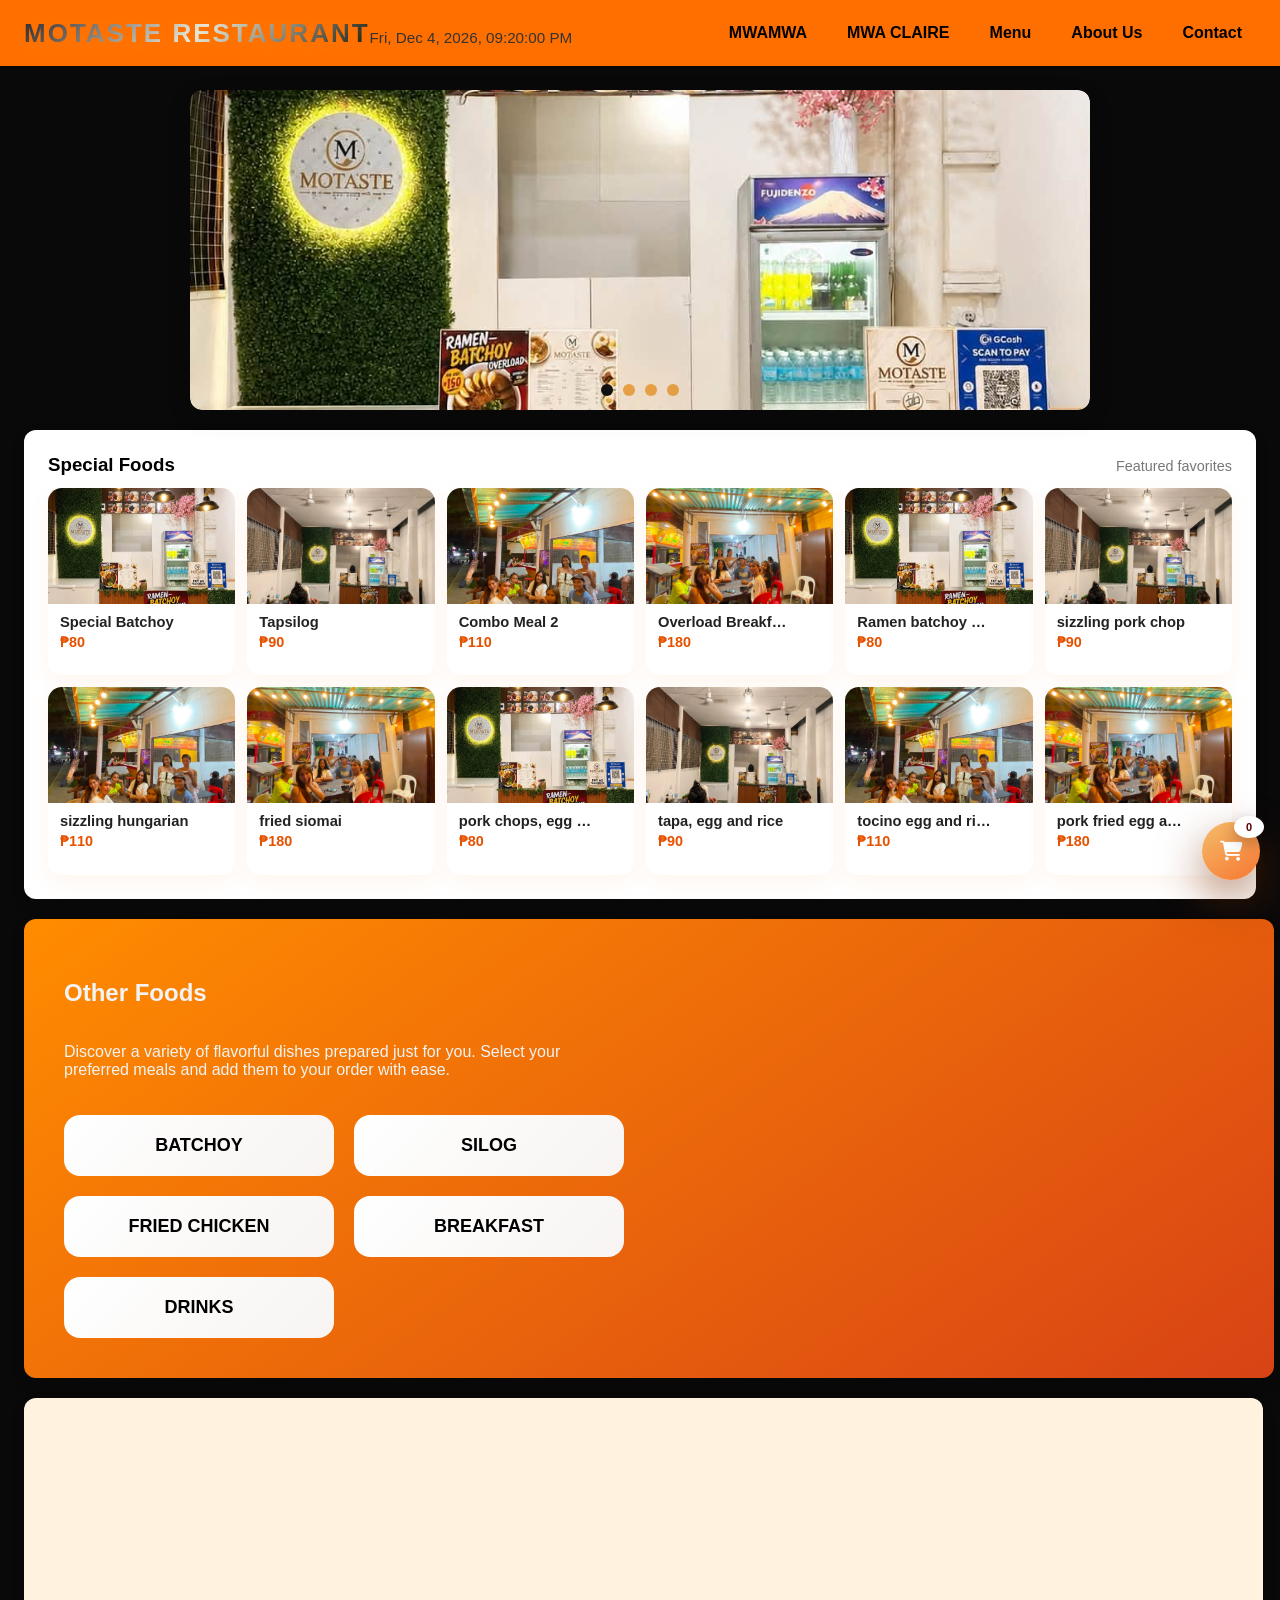
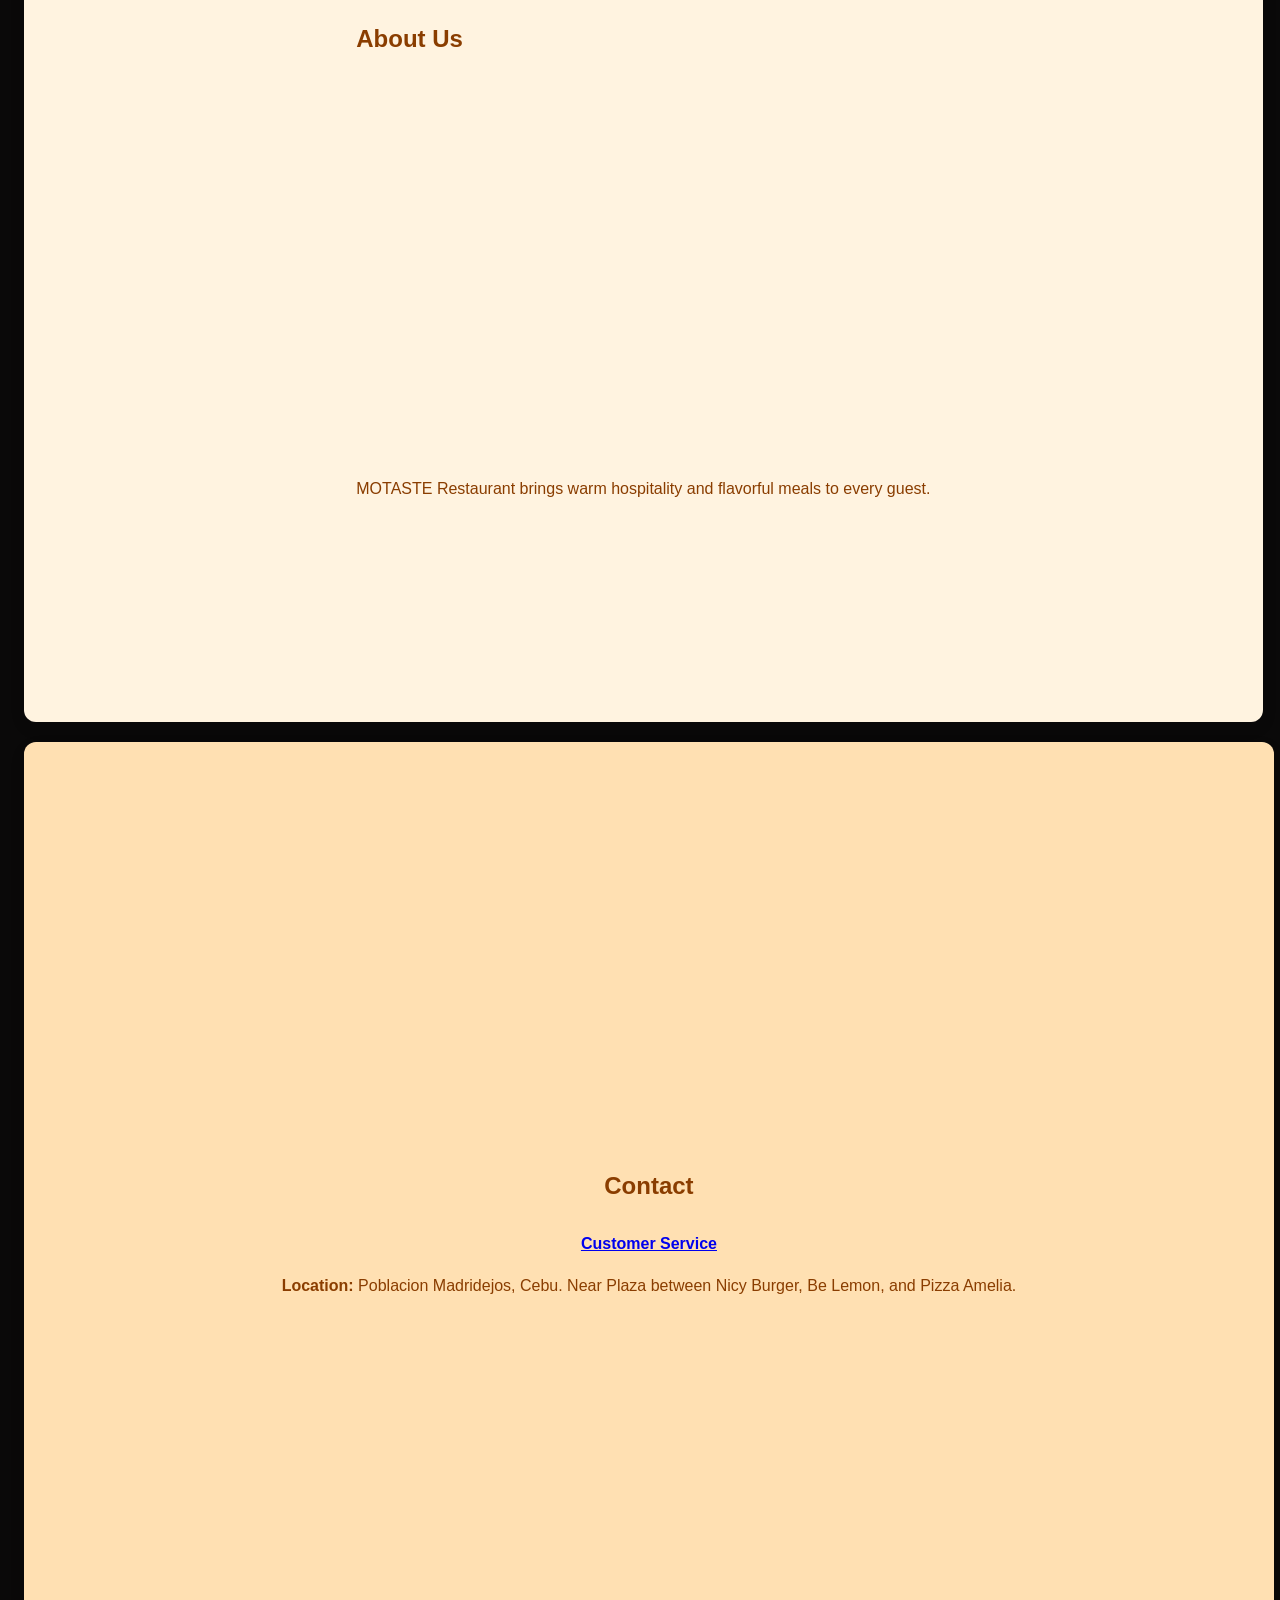
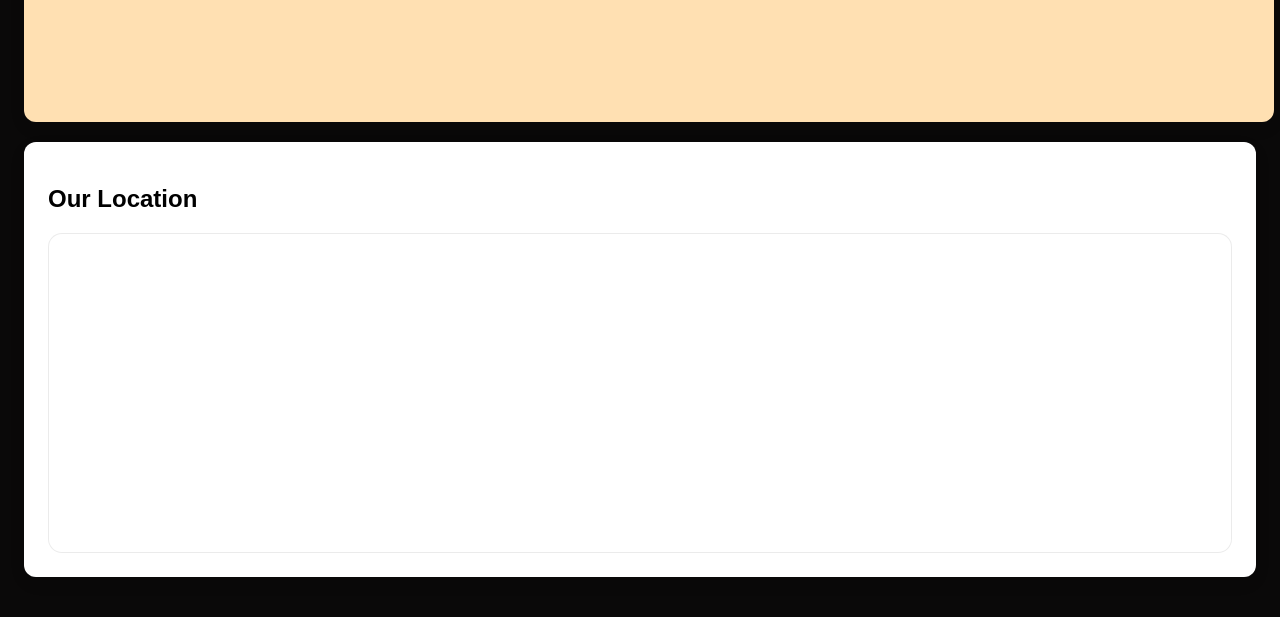
<file: index.html>
<!DOCTYPE html>
<html lang="en">
<head>
    <meta charset="UTF-8">
    <meta name="viewport" content="width=device-width, initial-scale=1.0">
    <link href="https://unpkg.com/boxicons@2.1.4/css/boxicons.min.css" rel="stylesheet">
    <link rel="stylesheet" href="https://cdnjs.cloudflare.com/ajax/libs/font-awesome/6.4.2/css/all.min.css">
    <link rel="stylesheet" href="style.css">
    <title>MOTASTE</title>
</head>
<body>
    <div class="top-bar">
        <h1>MOTASTE RESTAURANT</h1>
        <button type="button" class="mobile-menu-toggle" id="mobileMenuToggle" aria-label="Toggle navigation menu" aria-expanded="false">
            <span></span>
            <span></span>
            <span></span>
        </button>
        <div class="live-clock" id="liveClock" aria-live="polite"></div>
        <nav class="top-nav" id="topNav" aria-label="Primary">
            <a href="#home">MWAMWA</a>
            <a href="#home">MWA CLAIRE</a>
            <a href="#menu">Menu</a>
            <a href="#about">About Us</a>
            <a href="#contact">Contact</a>
        </nav>
    </div>

    <div class="slideshow" id="home">
        <div class="slides">
            <img src="img1.jpg" alt="Slide 1" class="active">
            <img src="img2.jpg" alt="Slide 2">
            <img src="img3.jpg" alt="Slide 3">
            <img src="img4.jpg" alt="Slide 4">
            
        </div>
        <div class="slide-dots" id="slideDots" aria-hidden="false"></div>
    </div>

    <section class="special-foods-section special-foods-visible" aria-labelledby="specialFoodsTitle">
        <div class="special-foods-heading">
            <h3 id="specialFoodsTitle">Special Foods</h3>
            <span>Featured favorites</span>
        </div>
        <div class="special-foods-list" id="specialFoodsList"></div>
    </section>

  <section class="info-section menu-section" id="menu">

    <div class="menu-container">

        <!-- LEFT: MENU CATEGORIES -->
        <div class="menu-left">

            <h2>Other Foods</h2>

            <p>Discover a variety of flavorful dishes prepared just for you. Select your preferred meals and add them to your order with ease.</p>

            <div class="menu-categories" id="menuCategories">
                <button class="menu-category-btn" data-category="batchoy">
                    BATCHOY
                </button>

                <button class="menu-category-btn" data-category="silog">
                    SILOG
                </button>

                <button class="menu-category-btn" data-category="friedChicken">
                    FRIED CHICKEN
                </button>

                <button class="menu-category-btn" data-category="breakfast">
                    BREAKFAST
                </button>

                <button class="menu-category-btn" data-category="drinks">
                    DRINKS
                </button>
            </div>

        </div>


        <!-- RIGHT: CART -->
        <div class="menu-right">

            <button 
                type="button" 
                id="menuCartButton" 
                class="menu-cart-button">

                <i class="fa-solid fa-cart-shopping"></i>
                <span id="menuTopCartCount">0</span>

            </button>   
        </div>

    </div>

</section>

    <section class="menu-cart-section cart-modal hidden" id="cart" aria-labelledby="cartTitle" aria-hidden="true">
        <div class="menu-cart-section-heading">
            <h2 id="cartTitle">Your Cart</h2>
            <button type="button" id="closeCartButton" class="cart-exit-button" aria-label="Close cart">Exit</button>
        </div>
        <aside class="menu-cart-panel" id="menuCartPanel">
            <div class="menu-cart-header">
                <div>
                    <h4>Order Summary</h4>
                    <p id="menuCartCount">0 items</p>
                </div>
            </div>
            <div class="menu-cart-items" id="menuCartList">
                <p class="menu-cart-empty">Your cart is empty.</p>
            </div>
            <div class="menu-cart-summary">
                <div>
                    <span>Total</span>
                    <strong id="menuCartTotal">₱0</strong>
                </div>
                <button type="button" id="menuPlaceOrderBtn" class="menu-place-order-btn" disabled>Proceed to Payment</button>
            </div>
            <p class="menu-order-message" id="menuOrderMessage"></p>
        </aside>
    </section>

    <div class="menu-overlay hidden" id="menuOverlay" aria-hidden="true">
        <div class="menu-overlay-panel">
            <div class="menu-overlay-header">
                <h2>Menu</h2>
                <div class="menu-overlay-actions">
                    <button type="button" id="closeMenuOverlayBtn" class="menu-overlay-close" aria-label="Close menu">×</button>
                </div>
            </div>
            <div class="menu-category-screen hidden" id="menuCategoryScreen" aria-hidden="true">
                <div class="menu-category-header">
                    <button id="menuBackBtn" type="button" class="menu-back-btn">← Back</button>
                    <h3 id="menuCategoryTitle">Category</h3>
                </div>
                <div class="menu-category-body">
                    <div class="menu-items-panel">
                        <div class="menu-items-list" id="menuItemsList"></div>
                    </div>
                </div>
            </div>
            <div class="order-checkout-screen hidden" id="orderCheckoutScreen" aria-hidden="true">
                <div class="order-checkout-header">
                    <button id="orderCheckoutBackBtn" type="button" class="menu-back-btn">← Back to Cart</button>
                    <h3>Checkout</h3>
                </div>
                <div class="order-checkout-content">
                    <div class="order-checkout-section">
                        <p class="checkout-label">Payment Method</p>
                        <div class="checkout-options" id="paymentMethodOptions">
                            <button type="button" class="checkout-option-btn active" data-payment="Cash">Cash</button>
                            <button type="button" class="checkout-option-btn" data-payment="GCash">GCash</button>
                        </div>
                    </div>
                    <div class="order-checkout-section">
                        <p class="checkout-label">Order Type</p>
                        <div class="checkout-options" id="orderTypeOptions">
                            <button type="button" class="checkout-option-btn active" data-order="Dine In">Dine In</button>
                            <button type="button" class="checkout-option-btn" data-order="Take Out">Take Out</button>
                        </div>
                    </div>
                    <div class="order-checkout-items" id="orderCheckoutItems"></div>
                    <div class="order-checkout-total">
                        <span>Total</span>
                        <strong id="orderCheckoutTotal">₱0</strong>
                    </div>
                    <div class="order-checkout-actions">
                        <button type="button" id="confirmOrderBtn" class="menu-place-order-btn">Confirm Order</button>
                        <button type="button" id="cancelOrderBtn" class="menu-back-btn">Cancel</button>
                    </div>
                </div>
            </div>
            <div class="order-payment-screen hidden" id="orderPaymentScreen" aria-hidden="true">
                <div class="order-payment-header">
                    <button id="paymentConfirmationBackBtn" type="button" class="menu-back-btn">← Back to Checkout</button>
                    <h3>Payment Confirmation</h3>
                </div>
                <div class="order-payment-content">
                    <div class="payment-summary">
                        <p><strong>Order Number:</strong> <span id="orderPaymentNumber"></span></p>
                        <p><strong>Date &amp; Time:</strong> <span id="orderPaymentDatetime"></span></p>
                        <p><strong>Payment Method:</strong> <span id="orderPaymentMethod"></span></p>
                    </div>
                    <div class="payment-message" id="orderPaymentMessage"></div>
                    <div class="payment-qr-placeholder hidden" id="paymentQrPlaceholder">
                        <div class="qr-box"><p>Pay via QR code</p></div>
                        <p class="qr-note">Upload your QR code image here later.</p>
                    </div>
                    <button type="button" id="orderPaymentCloseBtn" class="menu-place-order-btn">Done</button>
                </div>
            </div>
        </div>
    </div>
    

    <section class="info-section" id="about">
        <h2>About Us</h2>
        <p>MOTASTE Restaurant brings warm hospitality and flavorful meals to every guest.</p>
    </section>

    <section class="info-section" id="contact">
        <h2>Contact</h2>
        <p style="margin-bottom: 8px;"><strong><a href="#" class="contact-link">Customer Service</a></strong></p>
        <p><strong>Location:</strong> Poblacion Madridejos, Cebu. Near Plaza between Nicy Burger, Be Lemon, and Pizza Amelia.</p>
    </section>

    <section class="map-section">
        <h2>Our Location</h2>
        <div class="map-wrapper">
            <iframe
                src="https://maps.google.com/maps?q=11.2957587,123.7315946&z=15&output=embed"
                allowfullscreen=""
                loading="lazy"
                referrerpolicy="no-referrer-when-downgrade"
                title="MOTASTE Location Map">
            </iframe>
        </div>
    </section>

    <script src="script.js"></script>
</body>
</html>
</file>
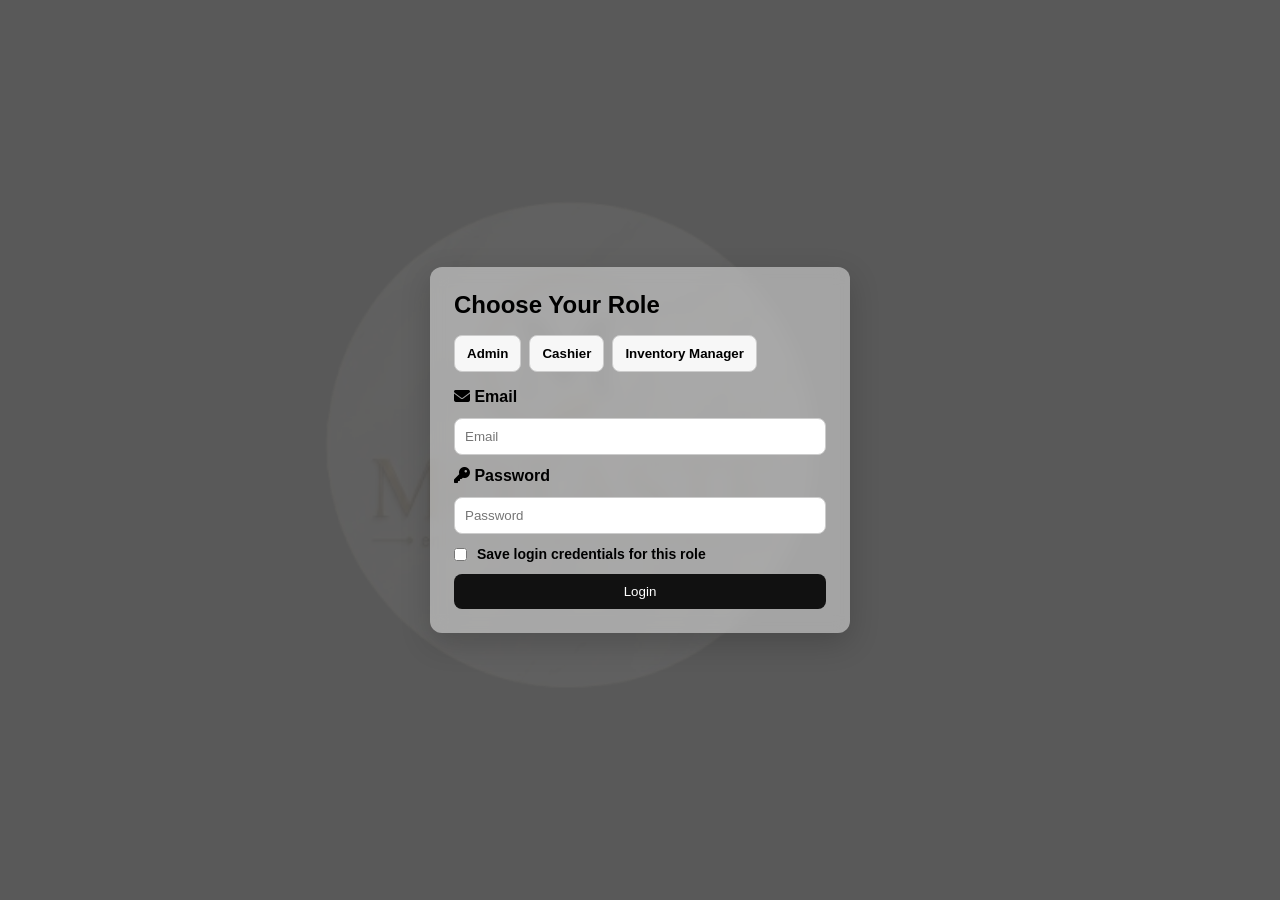
<file: motaste/public/staff.html>
<!DOCTYPE html>
<html lang="en">
<head>
    <meta charset="UTF-8">
    <meta name="viewport" content="width=device-width, initial-scale=1.0">
    <link href="https://unpkg.com/boxicons@2.1.4/css/boxicons.min.css" rel="stylesheet">
    <link rel="stylesheet" href="https://cdnjs.cloudflare.com/ajax/libs/font-awesome/6.4.2/css/all.min.css">
    <link rel="stylesheet" href="style.css?v=20260724">
    <title>Staff Login - MOTASTE</title>
    <style>
        html,
        body {
            position: relative;
            z-index: 0;
        }

        .staff-login-page {
            position: relative;
            z-index: 0;
            min-height: 100vh;
            display: flex;
            justify-content: center;
            align-items: center;
            padding: 20px;
            background-color: transparent;
            overflow: visible;
        }

        .login-dark-overlay {
            position: fixed;
            inset: 0;
            background-color: rgba(0,0,0,0.65);
            z-index: -2;
            pointer-events: none;
        }

        .bg-logo {
            position: fixed;
            left: 50%;
            top: 50%;
            transform: translate(-50%, -50%);
            width: min(120vmin, 120vh);
            height: auto;
            pointer-events: none;
            z-index: -1;
            opacity: 0.06;
            filter: none;
        }

        .staff-box,
        .modal-box {
            position: relative;
            z-index: 50;
        }

        .sales-section,
        .account-management {
            position: relative;
            z-index: 20;
        }

        .account-management {
            margin: 24px auto;
            max-width: 900px;
            width: calc(100% - 32px);
        }

        @media (max-width: 1400px){ .bg-logo{ width: 115vmin; } }
        @media (max-width: 900px){ .bg-logo{ width: 110vmin; } }
        @media (max-width: 420px){ .bg-logo{ width: 100vmin; } }
    </style>
</head>
<body>
    <div class="top-bar login-top-bar">
        <div class="top-bar-left">
            <button type="button" id="menuBtn" class="menu-btn" hidden aria-label="Open dashboard">
                <span></span><span></span><span></span>
            </button>
        </div>
    </div>

    <div id="dashboardPanel" class="dashboard-panel" aria-label="Dashboard menu">
        <button type="button" class="panel-close" id="closePanelBtn" aria-label="Close dashboard">×</button>

        <div class="dashboard-profile">
            <div class="dashboard-profile-avatar" aria-hidden="true">
                <i class="fa-solid fa-user"></i>
            </div>
            <div class="dashboard-profile-meta">
                <strong id="dashboardUserName">Account</strong>
                <span id="dashboardUserEmail">No account selected</span>
            </div>
        </div>

        <h3>Dashboard</h3>
        <a href="#overview" id="overviewLink">Overview</a>
        <a href="#pending-orders" id="ordersLink">Orders</a>
        <a href="#inventory" id="inventoryLink">Inventory</a>
        <a href="#">Staff</a>
        <a href="#sales" id="salesLink">Sales</a>
        <a href="#account-management" id="accountManagementLink">Account Management</a>
        <button type="button" id="logoutBtn" class="logout-btn" hidden>Logout</button>
    </div>

    <section id="overview" class="overview-section" hidden>
        <h2>Overview</h2>
        <div class="overview-grid">
            <div class="sales-analytics-placeholder overview-analytics-panel">
                <h3>Sales Analysis</h3>
                <p>Live sales analytics with the same chart available in Sales.</p>
                <div class="sales-analytics-select-wrapper">
                    <label for="overviewAnalyticsSelect">View:</label>
                    <select id="overviewAnalyticsSelect" class="analytics-select">
                        <option value="daily">Daily Analytics</option>
                        <option value="weekly">Weekly Analytics</option>
                        <option value="monthly">Monthly Analytics</option>
                    </select>
                    <div id="overviewMonthWrapper" class="nested-selector">
                        <label for="overviewMonthSelect">Month:</label>
                        <select id="overviewMonthSelect" class="nested-select">
                            <option value="jan">January</option>
                            <option value="feb">February</option>
                            <option value="mar">March</option>
                            <option value="apr">April</option>
                            <option value="may">May</option>
                            <option value="jun">June</option>
                            <option value="jul">July</option>
                            <option value="aug">August</option>
                            <option value="sep">September</option>
                            <option value="oct">October</option>
                            <option value="nov">November</option>
                            <option value="dec">December</option>
                        </select>
                    </div>
                </div>
                <div class="sales-analytics-chart-wrapper">
                    <div id="overviewAnalyticsChart" class="sales-analytics-chart" aria-label="Overview sales analytics chart"></div>
                </div>
            </div>

            <div class="overview-order-notification-box">
                <div class="overview-notification-header">
                    <h3>Order Notifications</h3>
                    <p>New orders appear at the top, completed orders move below.</p>
                </div>
                <div id="overviewOrderNotificationList" class="order-notification-list"></div>
                <div class="order-notification-footer">
                    <span>Total revenue</span>
                    <strong id="overviewOrderRevenue">₱0</strong>
                </div>
            </div>

            <div class="overview-inventory-box" hidden>
                <div class="overview-inventory-header">
                    <h3>Inventory Real-Time List</h3>
                    <p>Track stock levels as orders are placed.</p>
                </div>
                <div id="overviewInventoryList" class="inventory-list-panel"></div>
            </div>
        </div>
    </section>

    <section id="sales" class="sales-section" hidden>
        <h2>Sales</h2>

        <div class="sales-analytics-placeholder">
            <h3>Analytics</h3>
            <p>Sample sales analytics graph for daily, weekly, and monthly performance.</p>
            <div class="sales-analytics-select-wrapper">
                <label for="analyticsSelect">View:</label>
                <select id="analyticsSelect" class="analytics-select">
                    <option value="daily">Daily Analytics</option>
                    <option value="weekly">Weekly Analytics</option>
                    <option value="monthly">Monthly Analytics</option>
                </select>
                <div id="analyticsMonthWrapper" class="nested-selector">
                    <label for="analyticsMonthSelect">Month:</label>
                    <select id="analyticsMonthSelect" class="nested-select">
                        <option value="jan">January</option>
                        <option value="feb">February</option>
                        <option value="mar">March</option>
                        <option value="apr">April</option>
                        <option value="may">May</option>
                        <option value="jun">June</option>
                        <option value="jul">July</option>
                        <option value="aug">August</option>
                        <option value="sep">September</option>
                        <option value="oct">October</option>
                        <option value="nov">November</option>
                        <option value="dec">December</option>
                    </select>
                </div>
            </div>
                <div class="sales-analytics-chart-wrapper">
                    <div id="salesAnalyticsChart" class="sales-analytics-chart" aria-label="Sales analytics chart"></div>
                </div>
        </div>

        <div class="sales-tabs">
            <button type="button" class="sales-tab-btn active" data-tab="daily-sales">Daily Sales</button>
            <button type="button" class="sales-tab-btn" data-tab="weekly-sales">Weekly Sales</button>
            <button type="button" class="sales-tab-btn" data-tab="monthly-sales">Monthly Sales</button>
        </div>

        <div id="daily-sales" class="sales-tab-content">
            <h3>Daily Sales</h3>
            <p>Daily sales list for the month selected in the analytics bar above.</p>
            <div id="daily-sales-list" class="sales-list-panel"></div>
        </div>

        <div id="weekly-sales" class="sales-tab-content" hidden>
            <h3>Weekly Sales</h3>
            <p>Weekly sales list for the month selected in the analytics bar above.</p>
            <div id="weekly-sales-list" class="sales-list-panel"></div>
        </div>

        <div id="monthly-sales" class="sales-tab-content" hidden>
            <h3>Monthly Sales</h3>
            <p>Monthly sales list for the year displayed in the analytics graph above.</p>
            <div id="monthly-sales-detail" class="sales-detail-panel">
                <div id="monthly-sales-list" class="sales-list-panel"></div>
            </div>
        </div>
    </section>

    <section id="inventory" class="inventory-section" hidden>
        <h2>Inventory</h2>
        <p>Use this panel to add inventory items and manage price/status in the same container.</p>

        <div id="inventoryAdminPanel" class="inventory-admin-panel">
            <div class="inventory-panel-header">
                <div>
                    <h3>Inventory Manager</h3>
                    <p class="inventory-panel-note">Admin can add or edit inventory items in this panel.</p>
                </div>
                <span id="inventoryAccessNote" class="inventory-access-note"></span>
            </div>

            <div class="inventory-action-row">
                <button type="button" id="inventoryAddFab" class="inventory-add-fab" aria-label="Add new inventory product" onclick="openInventoryModal()">+</button>
            </div>

            <div id="inventoryModal" class="inventory-modal" hidden>
                <div class="inventory-modal-card">
                    <div class="inventory-modal-header">
                        <h3 id="inventoryModalTitle">Add New Product</h3>
                        <button type="button" id="inventoryModalCloseBtn" class="inventory-modal-close" aria-label="Close add product popup" onclick="closeInventoryModal()">×</button>
                    </div>
                    <form id="inventoryForm" class="inventory-form">
                        <div class="inventory-form-grid">
                            <label>
                                Item Name
                                <input id="inventoryNameInput" type="text" placeholder="Item name" required>
                            </label>
                            <label>
                                Category
                                <select id="inventoryCategoryInput">
                                    <option value="batchoy">Batchoy</option>
                                    <option value="silog">Silog</option>
                                    <option value="friedChicken">Fried Chicken</option>
                                    <option value="breakfast">Breakfast</option>
                                    <option value="drinks">Drinks</option>
                                    <option value="specials">Specials</option>
                                </select>
                            </label>
                            <label>
                                Price
                                <input id="inventoryPriceInput" type="number" min="0" step="0.01" placeholder="Price" required>
                            </label>
                            <label>
                                Stock
                                <input id="inventoryStockInput" type="number" min="0" step="1" placeholder="Stock" required>
                            </label>
                            <label>
                                Status
                                <select id="inventoryStatusInput">
                                    <option value="In stock">In stock</option>
                                    <option value="Low stock">Low stock</option>
                                    <option value="Out of stock">Out of stock</option>
                                </select>
                            </label>
                        </div>
                        <button type="submit" id="inventorySaveBtn" class="menu-place-order-btn">Save Inventory Item</button>
                    </form>
                </div>
            </div>

            <div class="inventory-toolbar">
                <label class="inventory-search-field">
                    <span>Search products</span>
                    <input id="inventorySearchInput" type="search" placeholder="Search by product name">
                </label>
                <div id="inventoryCategoryTabs" class="inventory-category-tabs">
                    <button type="button" class="inventory-category-tab active" data-category="all">All</button>
                    <button type="button" class="inventory-category-tab" data-category="batchoy">Batchoy</button>
                    <button type="button" class="inventory-category-tab" data-category="silog">Silog</button>
                    <button type="button" class="inventory-category-tab" data-category="friedChicken">Fried Chicken</button>
                    <button type="button" class="inventory-category-tab" data-category="breakfast">Breakfast</button>
                    <button type="button" class="inventory-category-tab" data-category="drinks">Drinks</button>
                    <button type="button" class="inventory-category-tab" data-category="specials">Specials</button>
                </div>
            </div>

            <div id="inventoryItemsWrapper" class="inventory-items-wrapper" hidden></div>
        </div>
    </section>

    <section id="pending-orders" class="orders-section" hidden>
        <h2>Pending Orders</h2>
        <p>New customer orders appear here. Mark each order complete when it is ready.</p>
        <div id="pendingOrdersList" class="pending-orders-list"></div>
    </section>

    <section id="account-management" class="account-management" hidden>
        <h2>Account Management</h2>
        <p>Manage cashier and inventory accounts below.</p>

        <form id="accountForm" class="account-form">
            <input type="text" id="accountName" placeholder="Full Name" required>
            <select id="accountRole" required>
                <option value="">Select role</option>
                <option value="Cashier">Cashier</option>
                <option value="Inventory Manager">Inventory Manager</option>
            </select>
            <input type="email" id="accountEmail" placeholder="Email" required>
            <input type="password" id="accountPassword" placeholder="Password" required>
            <button type="submit">Save Account</button>
        </form>

        <ul id="accountList" class="account-list"></ul>
    </section>

    <div class="login-dark-overlay" aria-hidden="true"></div>
    <img src="frontimg/logo-removebg-preview.png" alt="MOTASTE logo" class="bg-logo">
    <div class="staff-login-page">
        <div class="modal-box staff-box" role="dialog" aria-modal="true" aria-labelledby="modalTitle">
            <h2 id="modalTitle">Choose Your Role</h2>
            <div class="role-tabs" role="tablist" aria-label="Login role selection">
                <button type="button" class="role-tab" role="tab" data-role="Admin" onclick="selectRole('Admin')">Admin</button>
                <button type="button" class="role-tab" role="tab" data-role="Cashier" onclick="selectRole('Cashier')">Cashier</button>
                <button type="button" class="role-tab" role="tab" data-role="Inventory Manager" onclick="selectRole('Inventory Manager')">Inventory Manager</button>
            </div>
            <form id="staffLoginForm" method="POST">
                <div class="login-fields" id="loginFields" hidden>
                    <input type="hidden" name="role" id="selectedRole" value="">

                    <label for="email"><i class="fa-solid fa-envelope"></i> Email</label>
                    <input type="text" name="email" id="email" placeholder="Email" required>

                    <label for="password"><i class="fa-solid fa-key"></i> Password</label>
                    <input type="password" name="password" id="password" placeholder="Password" required>

                    <div class="remember-row">
                        <input type="checkbox" id="rememberCredentials" name="rememberCredentials">
                        <label for="rememberCredentials">Save login credentials for this role</label>
                    </div>

                    <button type="submit">Login</button>
                </div>
            </form>
        </div>
    </div>

    <script src="script.js?v=20260724"></script>
    <script src="staff-auth.js"></script>
    <script>
        window.selectRole = window.selectRole || function(role) {
            if (!role) return;
            const selectedRoleInput = document.getElementById('selectedRole');
            const loginFields = document.getElementById('loginFields');
            const modalTitle = document.getElementById('modalTitle');

            if (selectedRoleInput) {
                selectedRoleInput.value = role;
            }
            document.querySelectorAll('.role-tab').forEach((btn) => {
                btn.classList.toggle('active', btn.dataset.role === role);
            });
            if (loginFields) {
                loginFields.hidden = false;
            }
            if (typeof window.loadSavedCredentialsForRole === 'function') {
                window.loadSavedCredentialsForRole(role);
            }
            if (modalTitle) {
                modalTitle.textContent = `Login as ${role}`;
            }
        };

        document.querySelectorAll('.role-tab').forEach((button) => {
            button.addEventListener('click', () => {
                window.selectRole(button.dataset.role);
            });
        });
    </script>
</body>
</html>
</file>
<file: style.css>
body {
    margin: 0;
    font-family: Arial, sans-serif;
    background: #0a0909;
}

.top-bar {
    display: flex;
    justify-content: space-between;
    align-items: center;*
    gap: 12px;
    background: #ff6f00;
    color: #0b0202f0;
    padding: 16px 24px;
    position: sticky;
    top: 0;
    z-index: 1000;
}

.top-nav {
    display: flex;
    align-items: center;
    justify-content: flex-end;
    gap: 12px;
    margin-left: auto;
    flex: 1;
}

.mobile-menu-toggle {
    display: none;
    flex-direction: column;
    justify-content: center;
    gap: 4px;
    width: 44px;
    height: 44px;
    border: none;
    border-radius: 10px;
    background: #111;
    cursor: pointer;
    padding: 0 10px;
}

.mobile-menu-toggle span {
    display: block;
    width: 100%;
    height: 3px;
    background: #fff;
    border-radius: 2px;
}

.top-nav a {
    color: #000000;
    text-decoration: none;
    font-weight: 600;
    padding: 8px 14px;
    border-radius: 999px;
    transition: background 0.2s ease;
}

.top-nav a:hover {
    background: #f6f3ef;
}

.top-bar-left {
    display: flex;
    align-items: center;
    gap: 12px;
}

.top-bar h1 {
    margin: 0;

    font-size: 26px;
    font-weight: 600;
    letter-spacing: 2px;

    background: linear-gradient(
        135deg,
        #322a2a,
        #e8e8d7,
        #1c1a0d
    );

    -webkit-background-clip: text;
    -webkit-text-fill-color: transparent;

    text-transform: uppercase;

    filter: drop-shadow(0 5px 12px rgba(255,152,0,0.35));

    transition: 0.3s ease;
}

.top-bar h1:hover {
    transform: translateY(-2px);
    filter: drop-shadow(0 8px 20px rgba(255,152,0,0.6));
}

.login-top-bar {
    background: transparent;
    padding: 0;
    position: static;
    box-shadow: none;
}

.top-bar-actions {
    display: flex;
    align-items: center;
    gap: 10px;
}

.menu-btn {
    display: none !important;
    flex-direction: column;
    justify-content: center;
    gap: 4px;
    width: 42px;
    height: 42px;
    border: none;
    background: #ff9800;
    border-radius: 8px;
    cursor: pointer;
    padding: 0 10px;
    position: fixed;
    top: 16px;
    left: 16px;
    z-index: 1100;
}

.auth .menu-btn {
    display: flex !important;
}

body.dashboard-panel-open .menu-btn {
    display: none !important;
}

.menu-btn span {
    display: block;
    height: 3px;
    background: #fff;
    border-radius: 2px;
}

.logout-btn {
    background: #ff9800;
    color: #fff;
    border: none;
    border-radius: 8px;
    padding: 10px 16px;
    font-size: 15px;
    font-weight: 600;
    cursor: pointer;
}

.logout-btn:hover,
.menu-btn:hover {
    background: #e68900;
}

.menu-btn.active {
    background: #e68900;
}

.dashboard-panel {
    position: fixed;
    top: 0;
    left: 0;
    width: 320px;
    height: 100vh;
    overflow-y: auto;
    opacity: 0;
    pointer-events: none;
    transform: translateX(-100%);
    background: rgba(255, 255, 255, 0.14);
    backdrop-filter: blur(12px);
    -webkit-backdrop-filter: blur(12px);
    color: #fff;
    padding: 84px 20px 24px 84px;
    border: 1px solid rgba(255, 255, 255, 0.12);
    border-radius: 0;
    box-shadow: 0 8px 28px rgba(0, 0, 0, 0.45);
    transition: transform 0.32s ease, opacity 0.22s ease, padding 0.32s ease;
    z-index: 2100;
}

.dashboard-panel.open {
    transform: translateX(0) !important;
    opacity: 1 !important;
    pointer-events: auto !important;
    z-index: 2200 !important;
}

.dashboard-profile {
    display: flex;
    align-items: center;
    gap: 12px;
    margin-bottom: 20px;
    padding-bottom: 16px;
    border-bottom: 1px solid rgba(17, 17, 17, 0.12);
}

.dashboard-profile-avatar {
    display: grid;
    place-items: center;
    width: 42px;
    height: 42px;
    border-radius: 50%;
    background: #ff9800;
    color: #fff;
    font-size: 18px;
    flex-shrink: 0;
}

.dashboard-profile-meta {
    display: flex;
    flex-direction: column;
    gap: 2px;
}

.dashboard-profile-meta strong {
    font-size: 15px;
}

.dashboard-profile-meta span {
    color: #555;
    font-size: 12px;
    word-break: break-word;
}

.dashboard-panel h3 {
    margin-top: 0;
    margin-bottom: 20px;
    color: #fff;
}

.dashboard-panel a {
    display: block;
    color: #fff;
    text-decoration: none;
    padding: 10px 0;
    border-bottom: 1px solid rgba(255,255,255,0.06);
}

.dashboard-panel a.disabled {
    color: #999;
    cursor: not-allowed;
    opacity: 0.5;
}

.dashboard-panel .panel-close {
    position: absolute;
    top: 12px;
    right: 12px;
    background: transparent;
    border: none;
    color: #fff;
    font-size: 24px;
    cursor: pointer;
    border-radius: 6px;
    padding: 4px 8px;
    box-shadow: 0 0 10px rgba(255,255,255,0.12);
    background: rgba(0,0,0,0.18);
}

.top-actions {
    display: flex;
    align-items: center;
    gap: 12px;
}

.account-management {
    background: #fff;
    margin: 24px auto;
    padding: 24px;
    border-radius: 12px;
    box-shadow: 0 6px 18px rgba(0, 0, 0, 0.08);
    max-width: 900px;
    width: calc(100% - 48px);
}

.account-form {
    display: grid;
    grid-template-columns: repeat(auto-fit, minmax(180px, 1fr));
    gap: 12px;
    margin: 16px 0;
}

.account-form input,
.account-form select,
.account-form button {
    padding: 10px;
    border-radius: 8px;
    border: 1px solid #ccc;
}

.account-form button {
    background: #111;
    color: #fff;
    cursor: pointer;
}

.account-list {
    list-style: none;
    padding: 0;
    display: grid;
    gap: 10px;
}

.account-list li {
    display: flex;
    justify-content: space-between;
    align-items: center;
    padding: 12px 14px;
    background: #f7f7f7;
    border-radius: 8px;
}

.account-list button {
    margin-left: 8px;
    padding: 6px 10px;
    border: none;
    border-radius: 6px;
    cursor: pointer;
}

.account-list .edit-btn {
    background: #ff9800;
    color: #fff;
}

.account-list .delete-btn {
    background: #d32f2f;
    color: #fff;
}

.sales-section {
    background: #fff;
    margin: 24px auto;
    padding: 24px;
    border-radius: 12px;
    box-shadow: 0 6px 18px rgba(0, 0, 0, 0.08);
    max-width: 900px;
    width: calc(100% - 48px);
}

.sales-tabs {
    display: flex;
    gap: 12px;
    margin: 16px 0;
    border-bottom: 1px solid #ddd;
}

.sales-tab-btn {
    padding: 10px 16px;
    border: none;
    background: transparent;
    cursor: pointer;
    font-weight: 600;
    color: #666;
    border-bottom: 3px solid transparent;
    transition: all 0.2s ease;
}

.sales-tab-btn,
.sales-tab-btn:hover,
.sales-tab-btn.active {
    color: #fff;
    border-bottom-color: transparent;
}
.sales-tab-btn.active {
    border-bottom-color: #fff;
}

.sales-tab-content {
    padding: 16px 0;
}

.sales-example {
    margin-top: 20px;
    padding: 18px;
    background: rgba(255, 255, 255, 0.94);
    border-radius: 12px;
    box-shadow: 0 6px 18px rgba(0, 0, 0, 0.08);
}

.sales-example h4 {
    margin-top: 0;
    margin-bottom: 14px;
}

.sales-example-table {
    width: 100%;
    border-collapse: collapse;
    margin-bottom: 12px;
}

.sales-example-table th,
.sales-example-table td {
    padding: 12px 14px;
    text-align: left;
    border-bottom: 1px solid #ddd;
}

.sales-example-table th {
    background: #f7f7f7;
    font-weight: 700;
}

.sales-example-note {
    margin: 0;
    color: #555;
    font-size: 14px;
}

.top-link {
    color: #fff;
    text-decoration: none;
    font-weight: 600;
    padding: 10px 16px;
    border-radius: 8px;
    background: #ff9800;
}

.top-link:hover {
    background: #e68900;
}

.bg-logo {
    position: fixed;
    inset: 0;
    width: 100vw;
    height: 100vh;
    object-fit: cover;
    z-index: -1;
    pointer-events: none;
    opacity: 0.14;
}

.staff-login-page {
    min-height: calc(100vh - 100px);
    display: flex;
    justify-content: center;
    align-items: center;
    padding: 20px;
    position: relative;
    z-index: 0;
}

.staff-box {
    width: min(480px, 100%);
    position: relative;
    z-index: 1000;
}

.top-login-btn {
    background: #ff9800;
    color: #fff;
    border: none;
    border-radius: 8px;
    padding: 10px 16px;
    font-size: 15px;
    cursor: pointer;
}

.top-login-btn:hover {
    background: #e68900;
}

.modal-overlay {
    position: fixed;
    inset: 0;
    background: rgba(0, 0, 0, 0.45);
    display: none;
    align-items: center;
    justify-content: center;
    padding: 20px;
    z-index: 1000;
}

.modal-overlay.active {
    display: flex;
}

.modal-box {
    background: rgba(255, 255, 255, 0.45);
    backdrop-filter: blur(8px);
    -webkit-backdrop-filter: blur(8px);
    width: min(420px, 100%);
    border-radius: 12px;
    padding: 24px;
    box-shadow: 0 10px 30px rgba(0, 0, 0, 0.18);
    position: relative;
}

.modal-close {
    position: absolute;
    top: 10px;
    right: 12px;
    border: none;
    background: transparent;
    font-size: 24px;
    cursor: pointer;
    color: #666;
}

.modal-box h2 {
    margin-top: 0;
    margin-bottom: 16px;
}

.role-tabs {
    display: flex;
    gap: 8px;
    margin-bottom: 16px;
    flex-wrap: wrap;
    position: relative;
    z-index: 2002;
}

.role-tab {
    padding: 10px 12px;
    border: 1px solid #ccc;
    border-radius: 8px;
    background: #f7f7f7;
    cursor: pointer;
    font-weight: 600;
    position: relative;
    z-index: 2003;
}

.role-tab.active {
    background: #111;
    color: #fff;
    border-color: #111;
}

.login-fields {
    display: flex;
    flex-direction: column;
    gap: 12px;
}

.modal-box form {
    display: flex;
    flex-direction: column;
    gap: 12px;
}

.modal-box label {
    font-weight: 600;
}

.remember-row {
    display: flex;
    align-items: center;
    gap: 10px;
}

.remember-row input[type="checkbox"] {
    width: auto;
    margin: 0;
}

.remember-row label {
    font-size: 14px;
    cursor: pointer;
}

.modal-box input {
    padding: 10px;
    border: 1px solid #ccc;
    border-radius: 8px;
}

.modal-box button[type="submit"] {
    background: #111;
    color: #fff;
    border: none;
    border-radius: 8px;
    padding: 10px;
    cursor: pointer;
}

/* Slideshow styles */

.info-section {
    background: #fff;
    margin: 20px 24px;
    padding: 24px;
    border-radius: 12px;
    box-shadow: 0 6px 18px rgba(0, 0, 0, 0.06);
}

/* MENU SECTION */
.menu-section {
    display: grid;
    flex-direction: column;
    justify-content: center;
    align-items: center;

    width: 91.4%;
    min-height: 5vh;
    padding: 40px;

    background: linear-gradient(145deg, #ff8c00, #d84315);
    color: white;
}


/* ABOUT SECTION */
#about {
    width: 94.9%;
    min-height: 100vh;
    padding: 12px;

    display: grid;
    flex-direction: column;
    justify-content: center;
    align-items: center;

    background: #fff3e0;
    color: #8a3d00;
}


/* CONTACT SECTION */
#contact {
    width: 91.4%;
    min-height: 100vh;
    padding: 40px;

    display: flex;
    flex-direction: column;
    justify-content: center;
    align-items: center;

    background: #ffe0b2;
    color: #8a3d00;
}

.map-section {
    background: #fff;
    margin: 20px 24px 40px;
    padding: 24px;
    border-radius: 12px;
    box-shadow: 0 6px 18px rgba(0, 0, 0, 0.06);
}

.map-wrapper {
    margin-top: 16px;
    overflow: hidden;
    border-radius: 14px;
    box-shadow: inset 0 0 0 1px rgba(0, 0, 0, 0.08);
}

.map-wrapper iframe {
    width: 100%;
    min-height: 320px;
    border: 0;
    display: block;
}
.menu-categories {
    display: grid;
    grid-template-columns: repeat(auto-fit, minmax(140px, 1fr));
    gap: 12px;
    margin-top: 20px;
}
.menu-categories-visible {
    grid-template-columns: repeat(2, minmax(0, 1fr));
    gap: 8px;
    margin-top: 16px;
}
.menu-categories-visible .menu-category-btn {
    min-width: 0;
    padding: 12px 6px;
    font-size: 0.75rem;
}
.menu-section-heading,
.menu-cart-section-heading {
    display: flex;
    align-items: center;
    justify-content: space-between;
    gap: 12px;
}
.menu-section-heading h2,
.menu-cart-section-heading h2 {
    margin: 0;
}
.menu-cart-section {
    display: grid;
    gap: 14px;
    margin: 20px 24px 40px;
    padding: 24px;
    border-radius: 12px;
    background: #fff;
    box-shadow: 0 6px 18px rgba(0, 0, 0, 0.06);
}
.menu-cart-section-heading span {
    color: #777;
    font-size: 0.9rem;
}
.menu-cart-section .menu-cart-panel {
    min-height: 220px;
}
.cart-modal {
    position: fixed;
    inset: 0;
    z-index: 2100;
    display: grid;
    align-content: center;
    justify-items: center;
    gap: 14px;
    margin: 0;
    padding: 24px;
    background: rgba(0, 0, 0, 0.62);
}
.cart-modal .menu-cart-section-heading {
    width: min(520px, 100%);
    color: #fff;
}
.cart-modal .menu-cart-panel {
    width: min(520px, 100%);
    max-height: min(74vh, 640px);
    box-sizing: border-box;
    overflow-y: auto;
    background: rgba(255, 255, 255, 0.78);
    border: 1px solid rgba(255, 255, 255, 0.95);
    box-shadow: 0 18px 48px rgba(0, 0, 0, 0.28), inset 0 0 24px rgba(255, 255, 255, 0.42);
    backdrop-filter: blur(16px);
    -webkit-backdrop-filter: blur(16px);
}
.cart-exit-button {
    border: 1px solid rgba(255, 255, 255, 0.8);
    border-radius: 8px;
    padding: 8px 14px;
    background: rgba(255, 255, 255, 0.18);
    color: #fff;
    font-weight: 700;
    cursor: pointer;
}
.cart-exit-button:hover,
.cart-exit-button:focus-visible {
    background: rgba(255, 255, 255, 0.82);
    color: #111;
}
.menu-category-btn {
    border: none;
    background: #111;
    color: #fff;
    padding: 18px 16px;
    font-size: 0.95rem;
    font-weight: 700;
    border-radius: 14px;
    cursor: pointer;
    transition: transform 0.18s ease, background 0.18s ease;
}
.menu-category-btn:hover,
.menu-category-btn:focus {
    background: #ff9800;
    transform: translateY(-2px);
}
.menu-category-screen {
    margin-top: 24px;
}
.menu-overlay {
    position: fixed;
    inset: 0;
    background: rgba(0, 0, 0, 0.7);
    display: flex;
    justify-content: center;
    align-items: center;
    padding: 20px;
    z-index: 2000;
}
.menu-overlay-panel {
    width: min(900px, 100%);
    max-height: min(88vh, 760px);
    background: #fff;
    border-radius: 24px;
    padding: 24px;
    overflow-y: auto;
    display: grid;
    gap: 18px;
}
.menu-overlay-header {
    display: flex;
    align-items: center;
    justify-content: space-between;
    gap: 16px;
}
.menu-overlay-actions {
    display: flex;
    align-items: center;
    gap: 10px;
}
.menu-cart-button {
    position: relative;
    display: inline-flex;
    align-items: center;
    justify-content: center;
    width: 42px;
    height: 42px;
    border: none;
    border-radius: 10px;
    background: #111;
    color: #fff;
    font-size: 18px;
    cursor: pointer;
}
.menu-cart-button:hover,
.menu-cart-button:focus-visible {
    background: #ff9800;
}
.menu-cart-button span {
    position: absolute;
    top: -7px;
    right: -7px;
    display: grid;
    place-items: center;
    min-width: 20px;
    height: 20px;
    padding: 0 4px;
    border-radius: 10px;
    background: #d32f2f;
    color: #fff;
    font-size: 12px;
    font-weight: 700;
    line-height: 1;
}
.special-foods-section {
    display: grid;
    gap: 12px;
}
.special-foods-visible {
    margin: 20px 24px;
    padding: 24px;
    border-radius: 12px;
    background: #fff;
    box-shadow: 0 6px 18px rgba(0, 0, 0, 0.06);
}
.special-foods-heading {
    display: flex;
    align-items: baseline;
    justify-content: space-between;
    gap: 12px;
}
.special-foods-heading h3 {
    margin: 0;
}
.special-foods-heading span {
    color: #777;
    font-size: 0.9rem;
}
.special-foods-list {
    display: grid;
    grid-template-columns: repeat(6, minmax(0, 1fr));
    gap: 12px;
}
.special-food-card {
    position: relative;
    display: flex;
    flex-direction: column;
    min-width: 0;
    aspect-ratio: 1;
    overflow: hidden;
    border-radius: 14px;
    background: #ffffff;
    box-shadow: 0 8px 20px rgba(241, 137, 57, 0.08);
}
.special-food-card:hover {

    background:
        linear-gradient(
            135deg,
            rgba(255,255,255,0.85),
            rgba(255, 254, 252, 0.379),
            rgba(242, 203, 164, 0.515)
        );

    border: 2px solid rgba(255,255,255,0.9);

    box-shadow:
        0 20px 45px rgb(199, 238, 247),
        inset 0 0 30px rgba(255,255,255,0.5);

    transform: translateY(-10px) scale(1.03);

    backdrop-filter: blur(15px);
    -webkit-backdrop-filter: blur(15px);
}
.special-food-card img {
    width: 100%;
    height: 62%;
    object-fit: cover;
}
.special-food-details {
    display: grid;
    gap: 4px;
    padding: 10px 42px 10px 12px;
}
.special-food-details h4 {
    margin: 0;
    overflow: hidden;
    color: #222;
    font-size: 0.92rem;
    text-overflow: ellipsis;
    white-space: nowrap;
}
.special-food-details strong {
    color: #e65100;
    font-size: 0.9rem;
}
.special-food-add {
    display: grid;
    place-items: center;
    width: 30px;
    height: 30px;
    border: none;
    border-radius: 8px;
    background: #111;
    color: #fff;
    cursor: pointer;
    opacity: 0;
    visibility: hidden;
    pointer-events: none;
    transform: translateY(4px) scale(0.96);
    transition: opacity 0.18s ease, visibility 0.18s ease, transform 0.18s ease, background 0.18s ease;
}
.special-food-card:hover .special-food-add,
.special-food-card:focus-within .special-food-add,
.special-food-card.is-active .special-food-add {
    opacity: 1;
    visibility: visible;
    pointer-events: auto;
    transform: translateY(0) scale(1);
}
.special-food-add:hover,
.special-food-add:focus-visible {
    background: #ff9800;
}
.special-food-cart-action {
    position: absolute;
    right: 10px;
    bottom: 10px;
    display: inline-flex;
    align-items: center;
    justify-content: flex-end;
    gap: 6px;
    min-width: 110px;
}
.special-food-added-message {
    display: inline-block;
    min-width: 72px;
    color: #f57c00;
    font-size: 0.75rem;
    font-style: italic;
    font-weight: 700;
    white-space: nowrap;
    text-align: right;
    order: 1;
}
.special-food-add {
    order: 2;
}










.menu-container {

    display:grid;

    grid-template-columns: 1fr 1fr;

    gap:50px;

    width:100%;

    align-items:center;
    color:rgb(243, 243, 243)

}



/* LEFT MENU */

.menu-left {

    display:flex;

    flex-direction:column;

}


.menu-categories {

    display:grid;

    grid-template-columns: repeat(2, 1fr);

    gap:20px;

}



.menu-category-btn {

    padding:20px;

    border:none;

    border-radius:16px;

    font-size:18px;

    font-weight:700;

    color:rgb(0, 0, 0);


    background:
    linear-gradient(135deg,#ffffff,#f7f4f2);


    cursor:pointer;

    transition:.3s;

}



.menu-category-btn:hover {

    transform:translateY(-5px);

    background:
    linear-gradient(135deg,#fffffe,#ff9900);

    color:#8a3d00;

}





/* RIGHT CART */

.menu-right {
    position: fixed;
    right: 20px;
    bottom: 20px;
    z-index: 1500;
}

#menuCartButton.menu-cart-button {
    position: fixed !important;
    right: 20px !important;
    bottom: 20px !important;
    left: auto !important;
    top: auto !important;
    z-index: 1600;
    display: grid;
    place-items: center;
    width: 58px !important;
    height: 58px !important;
    padding: 0;
    border: none;
    border-radius: 50%;
    background: linear-gradient(145deg, #f4bd6b, #f77631);
    color: white;
    font-size: 20px;
    cursor: grab;
    box-shadow: 0 18px 45px rgba(121, 46, 3, 0.563);
    transition: transform 0.35s ease, box-shadow 0.35s ease;
    user-select: none;
    touch-action: none;
}

#menuCartButton.menu-cart-button:hover,
#menuCartButton.menu-cart-button:focus-visible {
    transform: translateY(-2px) scale(1.02);
    box-shadow: 0 26px 60px rgb(255, 153, 0);
}

#menuCartButton.menu-cart-button.is-dragging {
    cursor: grabbing;
}

.menu-cart-summary-text {
    display: none;
}

#menuTopCartCount {
    position: absolute;
    top: -6px;
    right: -4px;
    width: 22px;
    height: 22px;
    display: flex;
    align-items: center;
    justify-content: center;
    border-radius: 50%;
    background: white;
    color: #620101;
    font-size: 11px;
    font-weight: 800;
    box-shadow: 0 5px 15px rgba(0,0,0,0.25);
}


.menu-overlay-close {
    border: none;
    background: #111;
    color: #fff;
    width: 40px;
    height: 40px;
    border-radius: 50%;
    font-size: 24px;
    cursor: pointer;
}
.menu-open-btn {
    margin-top: 18px;
    border: none;
    background: #111;
    color: #fff;
    padding: 14px 22px;
    border-radius: 14px;
    font-weight: 700;
    cursor: pointer;
    transition: background 0.2s ease;
}
.menu-open-btn:hover {
    background: #ff9800;
}
.menu-category-header {
    display: flex;
    align-items: center;
    gap: 12px;
    margin-bottom: 18px;
}
.menu-back-btn {
    border: none;
    background: #f3f3f3;
    color: #111;
    padding: 10px 14px;
    border-radius: 12px;
    cursor: pointer;
    font-weight: 700;
}
.menu-category-body {
    display: grid;
    grid-template-columns: 1fr;
    gap: 20px;
    min-height: 440px;
}
.menu-items-panel {
    display: grid;
    gap: 12px;
}
.menu-items-list {
    display: grid;
    gap: 14px;
    max-height: min(70vh, 620px);
    overflow-y: auto;
    padding-right: 6px;
}
.menu-item-card {
    background: #fff;
    padding: 18px;
    border-radius: 16px;
    box-shadow: 0 8px 24px rgba(0, 0, 0, 0.06);
    position: relative;
    display: flex;
    align-items: flex-start;
    justify-content: space-between;
    gap: 16px;
}
.menu-item-main {
    flex: 1 1 auto;
    min-width: 0;
}
.menu-item-card h4 {
    margin: 0 0 8px;
    font-size: 1.1rem;
}
.menu-item-card p {
    margin: 0 0 10px;
    color: #110e0e;
    line-height: 1.5;
}
.menu-item-card .menu-item-action {
    display: inline-flex;
    align-items: center;
    justify-content: center;
    width: 100%;
    border: none;
    background: #111;
    color: #fff;
    padding: 10px 14px;
    border-radius: 12px;
    font-weight: 700;
    cursor: pointer;
    transition: background 0.2s ease;
}
.menu-item-card .menu-item-action:hover {
    background: #ff9800;
}
.menu-item-price {
    font-weight: 700;
    color: #111;
}
.menu-item-controls {
    display: grid;
    justify-items: end;
    gap: 8px;
    flex: 0 0 auto;
}
.menu-item-qty-controls {
    display: inline-flex;
    align-items: center;
    gap: 8px;
}
.menu-item-qty-btn {
    width: 32px;
    height: 32px;
    border: none;
    border-radius: 50%;
    background: #111;
    color: #fff;
    font-size: 18px;
    font-weight: 700;
    cursor: pointer;
    display: grid;
    place-items: center;
    transition: background 0.2s ease, transform 0.15s ease;
}
.menu-item-qty-btn:hover,
.menu-item-qty-btn:focus-visible {
    background: #ff9800;
    transform: scale(1.05);
}
.menu-item-qty {
    min-width: 24px;
    text-align: center;
    font-weight: 700;
    color: #111;
}
.menu-item-confirmation {
    color: #ff9800;
    font-size: 0.75rem;
    font-weight: 700;
    font-style: italic;
    min-height: 18px;
    text-align: right;
    white-space: nowrap;
}
.menu-cart-panel {
    background: #fff;
    border-radius: 16px;
    padding: 18px;
    box-shadow: 0 8px 24px rgba(0, 0, 0, 0.08);
    min-height: 360px;
    display: flex;
    flex-direction: column;
    gap: 16px;
    justify-content: space-between;
}
.menu-cart-header {
    display: flex;
    justify-content: space-between;
    align-items: flex-start;
    gap: 12px;
}
.menu-cart-items {
    display: grid;
    gap: 12px;
    flex: 1;
    overflow-y: auto;
    max-height: 340px;
}
.menu-cart-empty {
    margin: 0;
    color: #555;
}
.menu-cart-item {
    background: #f7f7f7;
    border-radius: 14px;
    padding: 14px;
    display: grid;
    gap: 8px;
}
.menu-cart-item-details {
    display: flex;
    justify-content: space-between;
    align-items: center;
    gap: 10px;
}
.menu-cart-item .menu-cart-item-qty {
    font-size: 0.95rem;
    color: #333;
}
.menu-cart-item-qty-controls {
    display: inline-flex;
    align-items: center;
    gap: 8px;
    margin-top: 8px;
}
.menu-cart-item-quantity-btn {
    display: grid;
    place-items: center;
    width: 26px;
    height: 26px;
    padding: 0;
    border: none;
    border-radius: 50%;
    background: #111;
    color: #fff;
    font-size: 11px;
    cursor: pointer;
}
.menu-cart-item-quantity-btn:hover,
.menu-cart-item-quantity-btn:focus-visible {
    background: #ff9800;
}
.menu-cart-item-quantity-btn:disabled {
    background: #c8c8c8;
    color: #777;
    cursor: not-allowed;
}
.menu-cart-item-qty-controls .menu-cart-item-qty {
    min-width: 20px;
    text-align: center;
    font-weight: 700;
}
.menu-cart-item-remove {
    border: none;
    background: transparent;
    color: #d32f2f;
    font-weight: 700;
    cursor: pointer;
    text-align: right;
    padding: 0;
}
.menu-cart-summary {
    display: grid;
    gap: 12px;
}
.menu-cart-summary > div {
    display: flex;
    justify-content: space-between;
    align-items: center;
    gap: 10px;
}
.order-checkout-screen {
    background: #f9f9f9;
    border-radius: 18px;
    padding: 22px;
    display: grid;
    gap: 18px;
    max-height: 80vh;
    overflow-y: auto;
}
.order-checkout-header {
    display: flex;
    align-items: center;
    justify-content: space-between;
    gap: 12px;
}
.order-checkout-content {
    display: grid;
    gap: 18px;
}
.order-checkout-section {
    display: grid;
    gap: 10px;
}
.checkout-label {
    font-weight: 700;
    margin: 0;
}
.checkout-options {
    display: flex;
    gap: 10px;
    flex-wrap: wrap;
}
.checkout-option-btn {
    border: 1px solid #111;
    background: #fff;
    color: #111;
    border-radius: 12px;
    padding: 10px 16px;
    cursor: pointer;
    font-weight: 700;
    transition: background 0.2s ease, color 0.2s ease;
}
.checkout-option-btn.active,
.checkout-option-btn:hover {
    background: #111;
    color: #fff;
}
.order-checkout-items {
    display: grid;
    gap: 10px;
}
.order-checkout-item {
    background: #fff;
    border-radius: 14px;
    padding: 12px 14px;
    display: flex;
    justify-content: space-between;
    align-items: center;
    gap: 10px;
}
.order-checkout-item span {
    color: #555;
}
.order-checkout-total {
    display: flex;
    justify-content: space-between;
    align-items: center;
    font-size: 1.1rem;
    font-weight: 700;
}
.order-checkout-actions {
    display: grid;
    gap: 12px;
}
.order-checkout-actions .menu-back-btn {
    width: 100%;
}
.checkout-clock,
.live-clock {
    font-size: 0.95rem;
    color: #333;
    margin-top: 8px;
}
.order-payment-screen {
    background: #f9f9f9;
    border-radius: 18px;
    padding: 22px;
    display: grid;
    gap: 18px;
}
.order-payment-header {
    display: flex;
    align-items: center;
    justify-content: space-between;
    gap: 12px;
}
.order-payment-content {
    display: grid;
    gap: 18px;
}
.payment-summary {
    display: grid;
    gap: 10px;
    background: #fff;
    border-radius: 14px;
    padding: 16px;
    box-shadow: 0 4px 12px rgba(0,0,0,0.05);
}
.payment-message {
    background: #fff;
    border-radius: 14px;
    padding: 18px;
    color: #111;
    font-weight: 700;
    line-height: 1.4;
    box-shadow: 0 4px 12px rgba(0,0,0,0.05);
}
.payment-qr-placeholder {
    display: grid;
    gap: 12px;
    justify-items: center;
    text-align: center;
}
.qr-box {
    width: 220px;
    height: 220px;
    border-radius: 20px;
    background: #eaeaea;
    display: grid;
    place-items: center;
    color: #555;
    font-weight: 700;
    padding: 20px;
}
.qr-note {
    margin: 0;
    color: #666;
}
.menu-place-order-btn {
    width: 100%;
    border: none;
    background: #111;
    color: #fff;
    border-radius: 14px;
    padding: 12px 16px;
    font-weight: 700;
    cursor: pointer;
    transition: background 0.2s ease;
}
.menu-place-order-btn:disabled {
    background: #bbb;
    cursor: not-allowed;
}
.menu-place-order-btn:hover:not(:disabled) {
    background: #ff9800;
}
.menu-order-message {
    margin: 0;
    color: #333;
    font-size: 0.95rem;
    min-height: 1.2rem;
}
.orders-section {
    background: #fff;
    margin: 24px auto;
    padding: 24px;
    border-radius: 12px;
    box-shadow: 0 6px 18px rgba(0, 0, 0, 0.08);
    max-width: 900px;
    width: calc(100% - 48px);
}
.pending-orders-list {
    display: grid;
    gap: 16px;
    margin-top: 16px;
}
.pending-order-card {
    background: #f7f7f7;
    border-radius: 14px;
    padding: 18px;
    display: grid;
    gap: 12px;
}
.pending-order-card h4 {
    margin: 0;
}
.pending-order-card ul {
    margin: 0;
    padding-left: 18px;
    color: #333;
}
.order-complete-btn {
    border: none;
    background: #111;
    color: #fff;
    border-radius: 12px;
    padding: 10px 16px;
    font-weight: 700;
    cursor: pointer;
    transition: background 0.2s ease;
}
.order-complete-btn:hover {
    background: #ff9800;
}
.hidden {
    display: none !important;
}
.slideshow {
    position: relative;
    max-width: 700px;
    width: 50%;
    min-width: 900px;
    margin: 24px auto 0;
    background: transparent;
    border-radius: 12px;
    overflow: hidden;
    box-shadow: 0 8px 24px rgba(0, 0, 0, 0.12);
}

.slideshow .slides {
    position: relative;
    height: 320px;
}

.slideshow img {
    position: absolute;
    inset: 0;
    width: 100%;
    height: 100%;
    object-fit: cover;
    opacity: 0;
    transition: opacity 0.5s ease-in-out;
    cursor: default;
    pointer-events: none;
    border-radius: 12px;
}

.slideshow img.active {
    opacity: 1;
    cursor: zoom-in;
    pointer-events: auto;
}

.slide-nav { display: none; }

.slide-dots {
    position: absolute;
    bottom: 14px;
    left: 50%;
    transform: translateX(-50%);
    display: flex;
    gap: 10px;
    z-index: 2;
}

.slide-dots button {
    width: 12px;
    height: 12px;
    border-radius: 50%;
    border: none;
    background: rgba(225, 133, 14, 0.7);
    cursor: pointer;
}

.slide-dots button.active { background: #111; }

.image-lightbox {
    position: fixed;
    inset: 0;
    background: rgba(0, 0, 0, 0.9);
    display: flex;
    align-items: center;
    justify-content: center;
    padding: 24px;
    z-index: 2000;
}

.image-lightbox.hidden {
    display: none;
}

.image-lightbox img {
    max-width: 100%;
    max-height: 100%;
    object-fit: contain;
    border-radius: 12px;
    box-shadow: 0 16px 40px rgba(0, 0, 0, 0.35);
}

.image-lightbox .close-btn {
    position: absolute;
    top: 18px;
    right: 18px;
    border: none;
    background: rgba(255,255,255,0.9);
    color: #111;
    width: 38px;
    height: 38px;
    border-radius: 50%;
    font-size: 24px;
    line-height: 1;
    cursor: pointer;
}

@media (max-width: 1200px) {
    .special-foods-list {
        grid-template-columns: repeat(5, minmax(0, 1fr));
    }
}

@media (max-width: 1000px) {
    .special-foods-list {
        grid-template-columns: repeat(4, minmax(0, 1fr));
    }
}

@media (max-width: 900px) {
    .slideshow .slides { height: 260px; }
}

@media (max-width: 760px) {
    .top-bar {
        flex-wrap: nowrap;
        align-items: center;
        padding: 14px 16px;
    }

    .top-bar h1 {
        flex: 1 1 auto;
        min-width: 0;
        font-size: 18px;
        letter-spacing: 1px;
    }

    .live-clock {
        display: none;
    }

    .mobile-menu-toggle {
        display: flex;
        flex: 0 0 auto;
        width: 42px;
        height: 42px;
        min-width: 42px;
    }

    .top-nav {
        position: absolute;
        top: calc(100% + 8px);
        left: 16px;
        right: 16px;
        display: none;
        flex-direction: column;
        align-items: stretch;
        gap: 8px;
        margin-left: 0;
        padding: 12px;
        border-radius: 12px;
        background: rgba(255, 255, 255, 0.98);
        box-shadow: 0 8px 22px rgba(0, 0, 0, 0.12);
    }

    .top-nav.open {
        display: flex;
    }

    .top-nav a {
        width: 100%;
        max-width: 100%;
        box-sizing: border-box;
        text-align: center;
        background: #fff;
        white-space: nowrap;
        overflow: hidden;
        text-overflow: ellipsis;
    }

    .special-foods-list {
        grid-template-columns: repeat(3, minmax(0, 1fr));
    }
}

@media (max-width: 560px) {
    .special-foods-list {
        grid-template-columns: repeat(2, minmax(0, 1fr));
    }
}

@media (max-width: 420px) {
    .special-foods-list {
        grid-template-columns: 1fr;
    }
}


.sales-analytics-placeholder {
    background: rgba(255, 255, 255, 0.1);
    border: 1px dashed rgba(255, 255, 255, 0.35);
    color: #fff;
    margin-bottom: 20px;
    padding: 20px;
    border-radius: 12px;
    box-shadow: 0 6px 18px rgba(0, 0, 0, 0.08);
}

.sales-analytics-placeholder h3 {
    margin-top: 0;
    margin-bottom: 10px;
    font-size: 20px;
}

.sales-analytics-placeholder p {
    margin: 0;
    line-height: 1.6;
}

.sales-analytics-select-wrapper {
    display: inline-flex;
    align-items: center;
    gap: 10px;
    margin-top: 16px;
    background: rgba(0, 0, 0, 0.72);
    border: 1px solid rgba(255, 255, 255, 0.2);
    border-radius: 14px;
    padding: 10px 14px;
}

.sales-analytics-select-wrapper label {
    color: #fff;
    font-size: 14px;
    font-weight: 700;
}

.nested-selector {
    margin-top: 18px;
    display: inline-flex;
    align-items: center;
    gap: 12px;
    background: rgba(255, 255, 255, 0.08);
    border: 1px solid rgba(255, 255, 255, 0.2);
    border-radius: 12px;
    padding: 10px 14px;
}

.nested-selector label {
    color: #fff;
    font-size: 14px;
    font-weight: 700;
}

.nested-select {
    appearance: none;
    -webkit-appearance: none;
    -moz-appearance: none;
    background: #111;
    color: #fff;
    border: 1px solid rgba(255, 255, 255, 0.2);
    border-radius: 10px;
    padding: 10px 12px;
    min-width: 170px;
    cursor: pointer;
    background-image: url("data:image/svg+xml,%3Csvg width='12' height='8' viewBox='0 0 12 8' xmlns='http://www.w3.org/2000/svg'%3E%3Cpath d='M1 1l5 5 5-5' stroke='%23ffffff' stroke-width='2' fill='none' stroke-linecap='round'/%3E%3C/svg%3E");
    background-repeat: no-repeat;
    background-position: right 12px center;
    background-size: 12px 8px;
}

.sales-detail-panel,
.sales-list-panel {
    margin-top: 20px;
}

.sales-list-panel {
    padding: 18px 20px;
    background: #fff;
    border: 1px solid rgba(0, 0, 0, 0.06);
    border-radius: 16px;
    color: #111;
}

.sales-number-list {
    margin: 0;
    padding-left: 22px;
    color: #111;
}

.sales-number-list li {
    margin-bottom: 10px;
    line-height: 1.6;
    font-size: 15px;
}

.analytics-select,
.nested-select {
    appearance: none;
    -webkit-appearance: none;
    -moz-appearance: none;
    background: #111;
    color: #fff;
    border: 1px solid rgba(255, 255, 255, 0.2);
    border-radius: 10px;
    padding: 10px 12px 10px 12px;
    padding-right: 38px;
    min-width: 180px;
    cursor: pointer;
    background-image: url("data:image/svg+xml,%3Csvg width='12' height='8' viewBox='0 0 12 8' xmlns='http://www.w3.org/2000/svg'%3E%3Cpath d='M1 1l5 5 5-5' stroke='%23ffffff' stroke-width='2' fill='none' stroke-linecap='round'/%3E%3C/svg%3E");
    background-repeat: no-repeat;
    background-position: right 12px center;
    background-size: 12px 8px;
}

.analytics-select option,
.nested-select option {
    background: #111;
    color: #fff;
}

.sales-analytics-chart-wrapper {
    width: 100%;
    overflow-x: auto;
    overflow-y: hidden;
    margin-top: 18px;
    padding-bottom: 6px;
    -webkit-overflow-scrolling: touch;
}

.sales-analytics-chart {
    display: inline-block;
    min-width: 720px;
    width: max-content;
}

.sales-analytics-chart svg {
    display: block;
    border-radius: 16px;
    overflow: visible;
    width: auto;
}

.overview-section,
.inventory-section,
.orders-section,
.sales-section,
.account-management {
    background: rgba(255,255,255,0.04);
    backdrop-filter: blur(8px);
    -webkit-backdrop-filter: blur(8px);
    margin: 24px auto;
    padding: 24px;
    border-radius: 12px;
    box-shadow: 0 6px 24px rgba(0, 0, 0, 0.5);
    width: calc(100% - 48px);
    color: #fff;
    border: 1px solid rgba(255,255,255,0.04);
}

.overview-grid {
    display: grid;
    gap: 20px;
    grid-template-columns: 1fr;
    align-items: stretch;
}

.overview-analytics-panel,
.overview-order-notification-box,
.overview-inventory-box {
    background: rgba(255,255,255,0.03);
    backdrop-filter: blur(6px);
    -webkit-backdrop-filter: blur(6px);
    border: 1px solid rgba(255,255,255,0.04);
    border-radius: 16px;
    padding: 20px;
    color: #fff;
}

/* Ensure the real-time inventory list in the Overview uses white text for readability */
.overview-inventory-box .inventory-list-panel,
.overview-inventory-box .inventory-list-panel th,
.overview-inventory-box .inventory-list-panel td,
.overview-inventory-box .inventory-list-panel p {
    color: #fff;
}

.overview-analytics-panel h3,
.overview-order-notification-box h3,
.overview-inventory-box h3 {
    margin-top: 0;
}

.overview-order-notification-box {
    display: grid;
    gap: 16px;
}

.overview-notification-header {
    display: flex;
    justify-content: space-between;
    align-items: flex-start;
    gap: 16px;
}

.order-notification-list {
    display: grid;
    gap: 14px;
    max-height: 420px;
    overflow-y: auto;
    padding-right: 4px;
}

.order-notification-card {
    background: rgba(255,255,255,0.04);
    backdrop-filter: blur(6px);
    -webkit-backdrop-filter: blur(6px);
    border: 1px solid rgba(255,255,255,0.04);
    border-radius: 14px;
    padding: 16px;
    display: grid;
    gap: 10px;
    color: #fff;
}

.order-notification-card.completed {
    opacity: 0.8;
    background: rgba(255,255,255,0.03);
}

.order-notification-card h4,
.order-notification-card p {
    margin: 0;
}

.order-notification-card ul {
    margin: 0;
    padding-left: 18px;
    color: #333;
}

.order-notification-footer {
    display: flex;
    justify-content: space-between;
    align-items: center;
    gap: 16px;
    padding-top: 12px;
    border-top: 1px solid rgba(0, 0, 0, 0.08);
    font-size: 1rem;
}

.inventory-list-panel {
    background: rgba(255,255,255,0.03);
    backdrop-filter: blur(6px);
    -webkit-backdrop-filter: blur(6px);
    border: 1px solid rgba(255,255,255,0.04);
    border-radius: 16px;
    padding: 18px;
    color: #111;
}

.inventory-list-panel table {
    width: 100%;
    border-collapse: collapse;
}

.inventory-list-panel th,
.inventory-list-panel td {
    padding: 12px 10px;
    border-bottom: 1px solid rgba(0, 0, 0, 0.06);
    text-align: left;
}

 .inventory-list-panel th {
    background: rgba(255,255,255,0.02);
}

.inventory-list-panel tr:last-child td {
    border-bottom: none;
}

.inventory-stock-low {
    color: #b02020;
    font-weight: 700;
}

    .inventory-admin-panel,
    .inventory-manager-list,
    .inventory-readonly-summary {
        background: rgba(255,255,255,0.03);
        backdrop-filter: blur(6px);
        -webkit-backdrop-filter: blur(6px);
        border: 1px solid rgba(255,255,255,0.04);
        border-radius: 16px;
        padding: 20px;
        margin-bottom: 18px;
        color: #111;
    }

.inventory-item-card {
    background: rgba(255,255,255,0.96);
    color: #111;
    border-radius: 10px;
    padding: 14px;
    margin-bottom: 12px;
}

    .inventory-items-wrapper {
        display: grid;
        gap: 12px;
        margin-top: 18px;
    }

    .inventory-item-card {
        display: flex;
        justify-content: space-between;
        align-items: center;
        gap: 16px;
        padding: 16px;
        border: 1px solid rgba(0, 0, 0, 0.08);
        border-radius: 14px;
        background: #fafafa;
    }

    .inventory-item-card strong {
        display: block;
        margin-bottom: 4px;
    }

    .inventory-item-card p {
        margin: 4px 0;
    }

    .inventory-item-actions {
        display: flex;
        align-items: center;
    }

    .inventory-edit-btn {
        border: none;
        background: #ff9800;
        color: #fff;
        border-radius: 10px;
        padding: 10px 14px;
        cursor: pointer;
        transition: background 0.2s ease;
    }

    .inventory-edit-btn:hover {
        background: #e68900;
    }

    .inventory-form-grid {
        display: grid;
        grid-template-columns: repeat(2, minmax(0, 1fr));
        gap: 16px;
        margin-bottom: 20px;
    }

    .inventory-form-grid label {
        display: flex;
        flex-direction: column;
        gap: 8px;
        font-weight: 600;
    }

    .inventory-form-grid input,
    .inventory-form-grid select {
        border: 1px solid rgba(0, 0, 0, 0.14);
        border-radius: 12px;
        padding: 12px 14px;
        background: #f7f7f7;
        color: #111;
    }

    .inventory-manager-list,
    .inventory-readonly-summary {
        display: grid;
        gap: 14px;
    }

.sales-analytics-chart-wrapper {
    width: 100%;
    overflow-x: auto;
    overflow-y: hidden;
    margin-top: 18px;
    padding-bottom: 6px;
    -webkit-overflow-scrolling: touch;
    scrollbar-width: thin;
    scrollbar-color: rgba(255,255,255,0.45) rgba(255,255,255,0.12);
}

.sales-analytics-chart-wrapper::-webkit-scrollbar {
    height: 12px;
}

.sales-analytics-chart-wrapper::-webkit-scrollbar-track {
    background: rgba(255, 255, 255, 0.12);
}

.sales-analytics-chart-wrapper::-webkit-scrollbar-thumb {
    background: rgba(255, 255, 255, 0.55);
    border-radius: 999px;
    border: 2px solid rgba(255,255,255,0.12);
}

.sales-analytics-chart-wrapper::-webkit-scrollbar-thumb:hover {
    background: rgba(255, 255, 255, 0.75);
}

.sales-analytics-chart text {
    font-family: Arial, sans-serif;
}

@media (max-width: 600px) {
    .slideshow { width: 85%; }
    .slideshow .slides { height: 220px; }

    .info-section.menu-section,
    .info-section#about,
    .info-section#contact {
        display: flex;
        width: calc(100% - 32px);
        min-height: 240px;
        aspect-ratio: auto;
        margin: 12px;
    }

    .sales-analytics-chart {
        gap: 12px;
    }

    .sales-analytics-bar {
        max-width: 70px;
    }
}
</file>
<file: motaste/public/style.css>
* {
    box-sizing: border-box;
}

body {
    margin: 0;
    font-family: Arial, sans-serif;
    background: #ffffff;
    overflow-x: hidden;
    overflow-y: auto;
    width: 100%;
    max-width: 100%;
}

/* (Reverted: kept original behavior — no forced section hidden rule or image caps) */

.top-bar {
    display: flex;
    justify-content: space-between;
    align-items: center;
    gap: 12px;
    background: #ff6f00;
    color: #0b0202f0;
    padding: 16px 24px;
    position: sticky;
    top: 0;
    z-index: 1000;
}

.top-nav {
    display: flex;
    align-items: center;
    justify-content: flex-end;
    gap: 12px;
    margin-left: auto;
    flex: 1;
}

.mobile-menu-toggle {
    display: none;
    flex-direction: column;
    justify-content: center;
    gap: 4px;
    width: 44px;
    height: 44px;
    border: none;
    border-radius: 10px;
    background: #111;
    cursor: pointer;
    padding: 0 10px;
}

.mobile-menu-toggle span {
    display: block;
    width: 100%;
    height: 3px;
    background: #fff;
    border-radius: 2px;
}

.top-nav a {
    color: #000000;
    text-decoration: none;
    font-weight: 600;
    padding: 8px 14px;
    border-radius: 999px;
    transition: background 0.2s ease;
}

.top-nav a:hover {
    background: #f6f3ef;
}

.top-bar-left {
    display: flex;
    align-items: center;
    gap: 12px;
}

.top-bar h1 {
    margin: 0;

    font-size: 26px;
    font-weight: 600;
    letter-spacing: 2px;

    background: linear-gradient(
        135deg,
        #322a2a,
        #e8e8d7,
        #1c1a0d
    );

    -webkit-background-clip: text;
    -webkit-text-fill-color: transparent;

    text-transform: uppercase;

    filter: drop-shadow(0 5px 12px rgba(255,152,0,0.35));

    transition: 0.3s ease;
}

.top-bar h1:hover {
    transform: translateY(-2px);
    filter: drop-shadow(0 8px 20px rgba(255,152,0,0.6));
}

.login-top-bar {
    background: transparent;
    padding: 0;
    position: static;
    box-shadow: none;
}

.top-bar-actions {
    display: flex;
    align-items: center;
    gap: 10px;
}

.menu-btn {
    display: none !important;
    flex-direction: column;
    justify-content: center;
    gap: 4px;
    width: 42px;
    height: 42px;
    border: none;
    background: #ff9800;
    border-radius: 8px;
    cursor: pointer;
    padding: 0 10px;
    position: fixed;
    top: 16px;
    left: 16px;
    z-index: 1100;
}

.auth .menu-btn {
    display: flex !important;
}

body.dashboard-panel-open .menu-btn {
    display: none !important;
}

.menu-btn span {
    display: block;
    height: 3px;
    background: #fff;
    border-radius: 2px;
}

.logout-btn {
    background: #ff9800;
    color: #fff;
    border: none;
    border-radius: 8px;
    padding: 10px 16px;
    font-size: 15px;
    font-weight: 600;
    cursor: pointer;
}

.logout-btn:hover,
.menu-btn:hover {
    background: #e68900;
}

.menu-btn.active {
    background: #e68900;
}

.dashboard-panel {
    position: fixed;
    top: 0;
    left: 0;
    width: 320px;
    max-height: 100vh;
    overflow-y: auto;
    opacity: 0;
    pointer-events: none;
    transform: translateX(-100%);
    background: rgba(255, 255, 255, 0.14);
    backdrop-filter: blur(12px);
    -webkit-backdrop-filter: blur(12px);
    color: #fff;
    padding: 84px 20px 24px 84px;
    border: 1px solid rgba(255, 255, 255, 0.12);
    border-radius: 0;
    box-shadow: 0 8px 28px rgba(0, 0, 0, 0.45);
    transition: transform 0.32s ease, opacity 0.22s ease, padding 0.32s ease;
    z-index: 2100;
}

.dashboard-panel.open {
    transform: translateX(0) !important;
    opacity: 1 !important;
    pointer-events: auto !important;
    z-index: 2200 !important;
}

.dashboard-profile {
    display: flex;
    align-items: center;
    gap: 12px;
    margin-bottom: 20px;
    padding-bottom: 16px;
    border-bottom: 1px solid rgba(17, 17, 17, 0.12);
}

.dashboard-profile-avatar {
    display: grid;
    place-items: center;
    width: 42px;
    height: 42px;
    border-radius: 50%;
    background: #ff9800;
    color: #fff;
    font-size: 18px;
    flex-shrink: 0;
}

.dashboard-profile-meta {
    display: flex;
    flex-direction: column;
    gap: 2px;
}

.dashboard-profile-meta strong {
    font-size: 15px;
}

.dashboard-profile-meta span {
    color: #555;
    font-size: 12px;
    word-break: break-word;
}

.dashboard-panel h3 {
    margin-top: 0;
    margin-bottom: 20px;
    color: #fff;
}

.dashboard-panel a {
    display: block;
    color: #111;
    text-decoration: none;
    padding: 10px 0;
    border-bottom: 1px solid rgba(0,0,0,0.08);
}

.dashboard-panel a:hover {
    color: #000;
}

.dashboard-panel a.disabled {
    color: #666;
    cursor: not-allowed;
    opacity: 0.65;
}

.dashboard-panel .panel-close {
    position: absolute;
    top: 12px;
    right: 12px;
    background: transparent;
    border: none;
    color: #fff;
    font-size: 24px;
    cursor: pointer;
    border-radius: 6px;
    padding: 4px 8px;
    box-shadow: 0 0 10px rgba(255,255,255,0.12);
    background: rgba(0,0,0,0.18);
}

.top-actions {
    display: flex;
    align-items: center;
    gap: 12px;
}

.account-management {
    background: #fff;
    margin: 24px auto;
    padding: 24px;
    border-radius: 12px;
    box-shadow: 0 6px 18px rgba(0, 0, 0, 0.08);
    max-width: 900px;
    width: calc(100% - 48px);
}

.account-form {
    display: grid;
    grid-template-columns: repeat(auto-fit, minmax(180px, 1fr));
    gap: 12px;
    margin: 16px 0;
}

.account-form input,
.account-form select,
.account-form button {
    padding: 10px;
    border-radius: 8px;
    border: 1px solid #ccc;
}

.account-form button {
    background: #111;
    color: #fff;
    cursor: pointer;
}

.account-list {
    list-style: none;
    padding: 0;
    display: grid;
    gap: 10px;
}

.account-list li {
    display: flex;
    justify-content: space-between;
    align-items: center;
    padding: 12px 14px;
    background: #f7f7f7;
    border-radius: 8px;
}

.account-list button {
    margin-left: 8px;
    padding: 6px 10px;
    border: none;
    border-radius: 6px;
    cursor: pointer;
}

.account-list .edit-btn {
    background: #ff9800;
    color: #fff;
}

.account-list .delete-btn {
    background: #d32f2f;
    color: #fff;
}

.sales-section {
    background: #fff;
    margin: 24px auto;
    padding: 24px;
    border-radius: 12px;
    box-shadow: 0 6px 18px rgba(0, 0, 0, 0.08);
    max-width: 900px;
    width: calc(100% - 48px);
}

.sales-tabs {
    display: flex;
    gap: 12px;
    margin: 16px 0;
    border-bottom: 1px solid #ddd;
}

.sales-tab-btn {
    padding: 10px 16px;
    border: none;
    background: transparent;
    cursor: pointer;
    font-weight: 600;
    color: #111;
    border-bottom: 3px solid transparent;
    transition: all 0.2s ease;
}

.sales-tab-btn:hover {
    color: #000;
}

.sales-tab-btn.active {
    color: #000;
    border-bottom-color: #111;
}

.sales-tab-content {
    padding: 16px 0;
}

.sales-example {
    margin-top: 20px;
    padding: 18px;
    background: rgba(255, 255, 255, 0.94);
    border-radius: 12px;
    box-shadow: 0 6px 18px rgba(0, 0, 0, 0.08);
}

.sales-example h4 {
    margin-top: 0;
    margin-bottom: 14px;
}

.sales-example-table {
    width: 100%;
    border-collapse: collapse;
    margin-bottom: 12px;
}

.sales-example-table th,
.sales-example-table td {
    padding: 12px 14px;
    text-align: left;
    border-bottom: 1px solid #ddd;
}

.sales-example-table th {
    background: #f7f7f7;
    font-weight: 700;
}

.sales-example-note {
    margin: 0;
    color: #555;
    font-size: 14px;
}

.top-link {
    color: #fff;
    text-decoration: none;
    font-weight: 600;
    padding: 10px 16px;
    border-radius: 8px;
    background: #ff9800;
}

.top-link:hover {
    background: #e68900;
}

.bg-logo {
    position: fixed;
    inset: 0;
    width: 100vw;
    height: 100vh;
    object-fit: cover;
    z-index: -1;
    pointer-events: none;
    opacity: 0.14;
}

.staff-login-page {
    min-height: calc(100vh - 100px);
    display: flex;
    justify-content: center;
    align-items: center;
    padding: 20px;
    position: relative;
    z-index: 0;
}

.staff-box {
    width: min(480px, 100%);
    position: relative;
    z-index: 1000;
}

.top-login-btn {
    background: #ff9800;
    color: #fff;
    border: none;
    border-radius: 8px;
    padding: 10px 16px;
    font-size: 15px;
    cursor: pointer;
}

.top-login-btn:hover {
    background: #e68900;
}

.modal-overlay {
    position: fixed;
    inset: 0;
    background: rgba(0, 0, 0, 0.45);
    display: none;
    align-items: center;
    justify-content: center;
    padding: 20px;
    z-index: 1000;
}

.modal-overlay.active {
    display: flex;
}

.modal-box {
    background: rgba(255, 255, 255, 0.45);
    backdrop-filter: blur(8px);
    -webkit-backdrop-filter: blur(8px);
    width: min(420px, 100%);
    border-radius: 12px;
    padding: 24px;
    box-shadow: 0 10px 30px rgba(0, 0, 0, 0.18);
    position: relative;
}

.modal-close {
    position: absolute;
    top: 10px;
    right: 12px;
    border: none;
    background: transparent;
    font-size: 24px;
    cursor: pointer;
    color: #666;
}

.modal-box h2 {
    margin-top: 0;
    margin-bottom: 16px;
}

.role-tabs {
    display: flex;
    gap: 8px;
    margin-bottom: 16px;
    flex-wrap: wrap;
    position: relative;
    z-index: 2002;
}

.role-tab {
    padding: 10px 12px;
    border: 1px solid #ccc;
    border-radius: 8px;
    background: #f7f7f7;
    cursor: pointer;
    font-weight: 600;
    position: relative;
    z-index: 2003;
}

.role-tab.active {
    background: #111;
    color: #fff;
    border-color: #111;
}

.login-fields {
    display: flex;
    flex-direction: column;
    gap: 12px;
}

.modal-box form {
    display: flex;
    flex-direction: column;
    gap: 12px;
}

.modal-box label {
    font-weight: 600;
}

.remember-row {
    display: flex;
    align-items: center;
    gap: 10px;
}

.remember-row input[type="checkbox"] {
    width: auto;
    margin: 0;
}

.remember-row label {
    font-size: 14px;
    cursor: pointer;
}

.modal-box input {
    padding: 10px;
    border: 1px solid #ccc;
    border-radius: 8px;
}

.modal-box button[type="submit"] {
    background: #111;
    color: #fff;
    border: none;
    border-radius: 8px;
    padding: 10px;
    cursor: pointer;
}

.front-section {
    position: relative;
    width: 100%;
    overflow: hidden;
}

.front-section img {
    width: 100%;
    height: 90vh;
    object-fit: cover;
    object-position: center;
    display: block;
}

/* Mobile */
@media (max-width: 768px) {
    .front-section img {
        height: auto;
        object-fit: contain;
    }
}
/* Button overlay */
.about-btn {
    position: absolute;
    top: 63%;       /* move up/down */
    left: 4.5%;      /* move left/right */
    
    padding: 12px 35px;
    background: #ff8c00;
    color: white;
    text-decoration: none;
    font-size: 18px;
    font-weight: bold;
    border-radius: 30px;
    transition: 0.3s ease;
}

.about-btn:hover {
    background: rgb(18, 17, 17);
    color: #ff8c00;
    transform: translateY(-8px);
    box-shadow: 0 8px 20px rgba(0,0,0,0.3);
}





/* Slideshow styles */

.info-section {
    background: #fff;
    margin: 20px 50px;
    padding: 24px;
    border-radius: 12px;
    box-shadow: 0 5px 18px rgb(255, 255, 254);
    font-color: #8a3d00;
}

/* MENU SECTION */
.menu-section {
    display: grid;
    flex-direction: column;
    justify-content: center;
    align-items: center;

    width: 95%;
    min-height: 5vh;
    padding: 10px;

    background: linear-gradient( #0f0f0f, #1b1514);
    color: white;
    font-color: black;
}

.menu-design {
    width: 350px;
    max-width: 100%;
    height: auto;
    object-fit: contain;
    display: block;
}

.menu-image {
    width: 690px;
    height: 450px;
    display: flex;
    justify-content: center;
    align-items: center;
}

.menu-design {
    max-width: 100%;
    max-height: 100%;
    width: auto;
    height: auto;
    object-fit: contain;
}

/* ABOUT SECTION */
#about {
    width: 94.9%;
    min-height: 100vh;
    padding: 12px;

    display: grid;
    flex-direction: column;
    justify-content: center;
    align-items: center;

    background: #fff3e0;
    color: #8a3d00;
}


/* CONTACT SECTION */
#contact {
    width: 91.4%;
    min-height: 100vh;
    padding: 40px;

    display: flex;
    flex-direction: column;
    justify-content: center;
    align-items: center;

    background: #ffe0b2;
    color: #8a3d00;
}

.map-section {
    background: #fff;
    margin: 20px 24px 40px;
    padding: 24px;
    border-radius: 12px;
    box-shadow: 0 6px 18px rgba(0, 0, 0, 0.06);
}

.map-wrapper {
    margin-top: 16px;
    overflow: hidden;
    border-radius: 14px;
    box-shadow: inset 0 0 0 1px rgba(0, 0, 0, 0.08);
}

.map-wrapper iframe {
    width: 100%;
    min-height: 320px;
    border: 0;
    display: block;
}
.menu-categories {
    display: grid;
    grid-template-columns: repeat(auto-fit, minmax(140px, 1fr));
    gap: 12px;
    margin-top: 20px;
}
.menu-categories-visible {
    grid-template-columns: repeat(2, minmax(0, 1fr));
    gap: 8px;
    margin-top: 16px;
}
.menu-categories-visible .menu-category-btn {
    min-width: 0;
    padding: 12px 6px;
    font-size: 0.75rem;
}
.menu-section-heading,
.menu-cart-section-heading {
    display: flex;
    align-items: center;
    justify-content: space-between;
    gap: 12px;
}
.menu-section-heading h2,
.menu-cart-section-heading h2 {
    margin: 0;
}
.menu-cart-section {
    display: grid;
    gap: 14px;
    margin: 20px 24px 40px;
    padding: 24px;
    border-radius: 12px;
    background: #fff;
    box-shadow: 0 6px 18px rgba(0, 0, 0, 0.06);
}
.menu-cart-section-heading span {
    color: #777;
    font-size: 0.9rem;
}
.menu-cart-section .menu-cart-panel {
    min-height: 220px;
}
.cart-modal {
    position: fixed;
    inset: 0;
    z-index: 2100;
    display: grid;
    align-content: center;
    justify-items: center;
    gap: 14px;
    margin: 0;
    padding: 24px;
    background: rgba(0, 0, 0, 0.62);
}
.cart-modal .menu-cart-section-heading {
    width: min(520px, 100%);
    color: #fff;
}
.cart-modal .menu-cart-panel {
    width: min(520px, 100%);
    max-height: min(74vh, 640px);
    box-sizing: border-box;
    overflow-y: auto;
    background: rgba(255, 255, 255, 0.78);
    border: 1px solid rgba(255, 255, 255, 0.95);
    box-shadow: 0 18px 48px rgba(0, 0, 0, 0.28), inset 0 0 24px rgba(255, 255, 255, 0.42);
    backdrop-filter: blur(16px);
    -webkit-backdrop-filter: blur(16px);
}
.cart-exit-button {
    border: 1px solid rgba(255, 255, 255, 0.8);
    border-radius: 8px;
    padding: 8px 14px;
    background: rgba(255, 255, 255, 0.18);
    color: #fff;
    font-weight: 700;
    cursor: pointer;
}
.cart-exit-button:hover,
.cart-exit-button:focus-visible {
    background: rgba(255, 255, 255, 0.82);
    color: #111;
}
.menu-category-btn {
    border: none;
    background: #111;
    color: #fff;
    padding: 18px 16px;
    font-size: 0.95rem;
    font-weight: 700;
    border-radius: 14px;
    cursor: pointer;
    transition: transform 0.18s ease, background 0.18s ease;
}
.menu-category-btn:hover,
.menu-category-btn:focus {
    background: #ff9800;
    transform: translateY(-2px);
}
.menu-category-screen {
    margin-top: 24px;
}
.menu-overlay {
    position: fixed;
    inset: 0;
    background: rgba(0, 0, 0, 0.7);
    display: flex;
    justify-content: center;
    align-items: center;
    padding: 20px;
    z-index: 2000;
}
.menu-overlay-panel {
    width: min(900px, 100%);
    max-height: min(88vh, 760px);
    background: #fff;
    border-radius: 24px;
    padding: 24px;
    overflow-y: auto;
    display: grid;
    gap: 18px;
}
.menu-overlay-header {
    display: flex;
    align-items: center;
    justify-content: space-between;
    gap: 16px;
}
.menu-overlay-actions {
    display: flex;
    align-items: center;
    gap: 10px;
}
.menu-cart-button {
    position: relative;
    display: inline-flex;
    align-items: center;
    justify-content: center;
    width: 42px;
    height: 42px;
    border: none;
    border-radius: 10px;
    background: #111;
    color: #fff;
    font-size: 18px;
    cursor: pointer;
}
.menu-cart-button:hover,
.menu-cart-button:focus-visible {
    background: #ff9800;
}
.menu-cart-button span {
    position: absolute;
    top: -7px;
    right: -7px;
    display: grid;
    place-items: center;
    min-width: 20px;
    height: 20px;
    padding: 0 4px;
    border-radius: 10px;
    background: #d32f2f;
    color: #fff;
    font-size: 12px;
    font-weight: 700;
    line-height: 1;
}
.special-foods-section {
    display: grid;
    gap: 12px;
}
.special-foods-visible {
    margin: 20px 24px;
    padding: 24px;
    border-radius: 12px;
    background: #fff;
    box-shadow: 0 6px 18px rgba(0, 0, 0, 0.06);
}
.special-foods-heading {
    display: flex;
    align-items: baseline;
    justify-content: space-between;
    gap: 12px;
}
.special-foods-heading h1 {
    font-family: 'Allura', cursive;
    font-size: 4rem;
    font-weight: 400;
    align-content: center;
    text-align: center;
    letter-spacing: 1px;
    color: #8B0000;
    margin: 0;
}
.special-foods-heading span {
    color: #777;
    font-size: 0.9rem;
}
.special-foods-list {
    display: grid;
    grid-template-columns: repeat(6, minmax(0, 1fr));
    gap: 12px;
}
.special-food-card {
    position: relative;
    display: flex;
    flex-direction: column;
    min-width: 0;
    aspect-ratio: 1;
    overflow: hidden;
    border-radius: 14px;
    background: #ffffff;
    box-shadow: 0 8px 20px rgba(241, 137, 57, 0.08);
}
.special-food-card:hover {

    background:
        linear-gradient(
            135deg,
            rgba(255,255,255,0.85),
            rgba(255, 254, 252, 0.379),
            rgba(242, 203, 164, 0.515)
        );

    border: 2px solid rgba(255,255,255,0.9);

    box-shadow:
        0 20px 45px rgb(199, 238, 247),
        inset 0 0 30px rgba(255,255,255,0.5);

    transform: translateY(-10px) scale(1.03);

    backdrop-filter: blur(15px);
    -webkit-backdrop-filter: blur(15px);
}
.special-food-card img {
    width: 100%;
    height: 62%;
    object-fit: cover;
}
.special-food-details {
    display: grid;
    gap: 4px;
    padding: 10px 42px 10px 12px;
}
.special-food-details h4 {
    margin: 0;
    overflow: hidden;
    color: #222;
    font-size: 0.92rem;
    text-overflow: ellipsis;
    white-space: nowrap;
}
.special-food-details strong {
    color: #e65100;
    font-size: 0.9rem;
}
.special-food-add {
    display: grid;
    place-items: center;
    width: 30px;
    height: 30px;
    border: none;
    border-radius: 8px;
    background: #111;
    color: #fff;
    cursor: pointer;
    opacity: 0;
    visibility: hidden;
    pointer-events: none;
    transform: translateY(4px) scale(0.96);
    transition: opacity 0.18s ease, visibility 0.18s ease, transform 0.18s ease, background 0.18s ease;
}
.special-food-card:hover .special-food-add,
.special-food-card:focus-within .special-food-add,
.special-food-card.is-active .special-food-add {
    opacity: 1;
    visibility: visible;
    pointer-events: auto;
    transform: translateY(0) scale(1);
}
.special-food-add:hover,
.special-food-add:focus-visible {
    background: #ff9800;
}
.special-food-cart-action {
    position: absolute;
    right: 10px;
    bottom: 10px;
    display: inline-flex;
    align-items: center;
    justify-content: flex-end;
    gap: 6px;
    min-width: 110px;
}
.special-food-added-message {
    display: inline-block;
    min-width: 72px;
    color: #f57c00;
    font-size: 0.75rem;
    font-style: italic;
    font-weight: 700;
    white-space: nowrap;
    text-align: right;
    order: 1;
}
.special-food-add {
    order: 2;
}










.menu-container {

    display:grid;

    grid-template-columns: 1fr 1fr;

    gap:50px;

    width:100%;

    align-items:center;
    color:rgb(243, 243, 243)

}



/* LEFT MENU */

.menu-left {

    display:flex;

    flex-direction:column;

}


.menu-categories {

    display:grid;

    grid-template-columns: repeat(2, 1fr);

    gap:20px;

}



.menu-category-btn {

    padding:20px;

    border:none;

    border-radius:16px;

    font-size:18px;

    font-weight:700;

    color:rgb(0, 0, 0);


    background:
    linear-gradient(135deg,#ffffff,#f7f4f2);


    cursor:pointer;

    transition:.3s;

}



.menu-category-btn:hover {

    transform:translateY(-5px);

    background:
    linear-gradient(135deg,#fffffe,#ff9900);

    color:#8a3d00;

}





/* RIGHT CART */

.menu-right {
    position: fixed;
    right: 20px;
    bottom: 20px;
    z-index: 1500;
}

#menuCartButton.menu-cart-button {
    position: fixed !important;
    right: 20px !important;
    bottom: 20px !important;
    left: auto !important;
    top: auto !important;
    z-index: 1600;
    display: grid;
    place-items: center;
    width: 58px !important;
    height: 58px !important;
    padding: 0;
    border: none;
    border-radius: 50%;
    background: linear-gradient(145deg, #f4bd6b, #f77631);
    color: white;
    font-size: 20px;
    cursor: grab;
    box-shadow: 0 18px 45px rgba(121, 46, 3, 0.563);
    transition: transform 0.35s ease, box-shadow 0.35s ease;
    user-select: none;
    touch-action: none;
}

#menuCartButton.menu-cart-button:hover,
#menuCartButton.menu-cart-button:focus-visible {
    transform: translateY(-2px) scale(1.02);
    box-shadow: 0 26px 60px rgb(255, 153, 0);
}

#menuCartButton.menu-cart-button.is-dragging {
    cursor: grabbing;
}

.menu-cart-summary-text {
    display: none;
}

#menuTopCartCount {
    position: absolute;
    top: -6px;
    right: -4px;
    width: 22px;
    height: 22px;
    display: flex;
    align-items: center;
    justify-content: center;
    border-radius: 50%;
    background: white;
    color: #620101;
    font-size: 11px;
    font-weight: 800;
    box-shadow: 0 5px 15px rgba(0,0,0,0.25);
}


.menu-overlay-close {
    border: none;
    background: #111;
    color: #fff;
    width: 40px;
    height: 40px;
    border-radius: 50%;
    font-size: 24px;
    cursor: pointer;
}
.menu-open-btn {
    margin-top: 18px;
    border: none;
    background: #111;
    color: #fff;
    padding: 14px 22px;
    border-radius: 14px;
    font-weight: 700;
    cursor: pointer;
    transition: background 0.2s ease;
}
.menu-open-btn:hover {
    background: #ff9800;
}
.menu-category-header {
    display: flex;
    align-items: center;
    gap: 12px;
    margin-bottom: 18px;
}
.menu-back-btn {
    border: none;
    background: #f3f3f3;
    color: #111;
    padding: 10px 14px;
    border-radius: 12px;
    cursor: pointer;
    font-weight: 700;
}
.menu-category-body {
    display: grid;
    grid-template-columns: 1fr;
    gap: 20px;
    min-height: 440px;
}
.menu-items-panel {
    display: grid;
    gap: 12px;
}
.menu-items-list {
    display: grid;
    gap: 14px;
    max-height: min(70vh, 620px);
    overflow-y: auto;
    padding-right: 6px;
}
.menu-item-card {
    background: #fff;
    padding: 18px;
    border-radius: 16px;
    box-shadow: 0 8px 24px rgba(0, 0, 0, 0.06);
    position: relative;
    display: flex;
    align-items: flex-start;
    justify-content: space-between;
    gap: 16px;
}
.menu-item-main {
    flex: 1 1 auto;
    min-width: 0;
}
.menu-item-card h4 {
    margin: 0 0 8px;
    font-size: 1.1rem;
}
.menu-item-card p {
    margin: 0 0 10px;
    color: #110e0e;
    line-height: 1.5;
}
.menu-item-card .menu-item-action {
    display: inline-flex;
    align-items: center;
    justify-content: center;
    width: 100%;
    border: none;
    background: #111;
    color: #fff;
    padding: 10px 14px;
    border-radius: 12px;
    font-weight: 700;
    cursor: pointer;
    transition: background 0.2s ease;
}
.menu-item-card .menu-item-action:hover {
    background: #ff9800;
}
.menu-item-price {
    font-weight: 700;
    color: #111;
}
.menu-item-controls {
    display: grid;
    justify-items: end;
    gap: 8px;
    flex: 0 0 auto;
}
.menu-item-qty-controls {
    display: inline-flex;
    align-items: center;
    gap: 8px;
}
.menu-item-qty-btn {
    width: 32px;
    height: 32px;
    border: none;
    border-radius: 50%;
    background: #111;
    color: #fff;
    font-size: 18px;
    font-weight: 700;
    cursor: pointer;
    display: grid;
    place-items: center;
    transition: background 0.2s ease, transform 0.15s ease;
}
.menu-item-qty-btn:hover,
.menu-item-qty-btn:focus-visible {
    background: #ff9800;
    transform: scale(1.05);
}
.menu-item-qty {
    min-width: 24px;
    text-align: center;
    font-weight: 700;
    color: #111;
}
.menu-item-confirmation {
    color: #ff9800;
    font-size: 0.75rem;
    font-weight: 700;
    font-style: italic;
    min-height: 18px;
    text-align: right;
    white-space: nowrap;
}
.menu-cart-panel {
    background: #fff;
    border-radius: 16px;
    padding: 18px;
    box-shadow: 0 8px 24px rgba(0, 0, 0, 0.08);
    min-height: 360px;
    display: flex;
    flex-direction: column;
    gap: 16px;
    justify-content: space-between;
}
.menu-cart-header {
    display: flex;
    justify-content: space-between;
    align-items: flex-start;
    gap: 12px;
}
.menu-cart-items {
    display: grid;
    gap: 12px;
    flex: 1;
    overflow-y: auto;
    max-height: 340px;
}
.menu-cart-empty {
    margin: 0;
    color: #555;
}
.menu-cart-item {
    background: #f7f7f7;
    border-radius: 14px;
    padding: 14px;
    display: grid;
    gap: 8px;
}
.menu-cart-item-details {
    display: flex;
    justify-content: space-between;
    align-items: center;
    gap: 10px;
}
.menu-cart-item .menu-cart-item-qty {
    font-size: 0.95rem;
    color: #333;
}
.menu-cart-item-qty-controls {
    display: inline-flex;
    align-items: center;
    gap: 8px;
    margin-top: 8px;
}
.menu-cart-item-quantity-btn {
    display: grid;
    place-items: center;
    width: 26px;
    height: 26px;
    padding: 0;
    border: none;
    border-radius: 50%;
    background: #111;
    color: #fff;
    font-size: 11px;
    cursor: pointer;
}
.menu-cart-item-quantity-btn:hover,
.menu-cart-item-quantity-btn:focus-visible {
    background: #ff9800;
}
.menu-cart-item-quantity-btn:disabled {
    background: #c8c8c8;
    color: #777;
    cursor: not-allowed;
}
.menu-cart-item-qty-controls .menu-cart-item-qty {
    min-width: 20px;
    text-align: center;
    font-weight: 700;
}
.menu-cart-item-remove {
    border: none;
    background: transparent;
    color: #d32f2f;
    font-weight: 700;
    cursor: pointer;
    text-align: right;
    padding: 0;
}
.menu-cart-summary {
    display: grid;
    gap: 12px;
}
.menu-cart-summary > div {
    display: flex;
    justify-content: space-between;
    align-items: center;
    gap: 10px;
}
.order-checkout-screen {
    background: #f9f9f9;
    border-radius: 18px;
    padding: 22px;
    display: grid;
    gap: 18px;
    max-height: 80vh;
    overflow-y: auto;
}
.order-checkout-header {
    display: flex;
    align-items: center;
    justify-content: space-between;
    gap: 12px;
}
.order-checkout-content {
    display: grid;
    gap: 18px;
}
.order-checkout-section {
    display: grid;
    gap: 10px;
}
.checkout-label {
    font-weight: 700;
    margin: 0;
}
.checkout-options {
    display: flex;
    gap: 10px;
    flex-wrap: wrap;
}
.checkout-option-btn {
    border: 1px solid #111;
    background: #fff;
    color: #111;
    border-radius: 12px;
    padding: 10px 16px;
    cursor: pointer;
    font-weight: 700;
    transition: background 0.2s ease, color 0.2s ease;
}
.checkout-option-btn.active,
.checkout-option-btn:hover {
    background: #111;
    color: #fff;
}
.order-checkout-items {
    display: grid;
    gap: 10px;
}
.order-checkout-item {
    background: #fff;
    border-radius: 14px;
    padding: 12px 14px;
    display: flex;
    justify-content: space-between;
    align-items: center;
    gap: 10px;
}
.order-checkout-item span {
    color: #555;
}
.order-checkout-total {
    display: flex;
    justify-content: space-between;
    align-items: center;
    font-size: 1.1rem;
    font-weight: 700;
}
.order-checkout-actions {
    display: grid;
    gap: 12px;
}
.order-checkout-actions .menu-back-btn {
    width: 100%;
}
.checkout-clock,
.live-clock {
    font-size: 0.95rem;
    color: #333;
    margin-top: 8px;
}
.order-payment-screen {
    background: #f9f9f9;
    border-radius: 18px;
    padding: 22px;
    display: grid;
    gap: 18px;
}
.order-payment-header {
    display: flex;
    align-items: center;
    justify-content: space-between;
    gap: 12px;
}
.order-payment-content {
    display: grid;
    gap: 18px;
}
.payment-summary {
    display: grid;
    gap: 10px;
    background: #fff;
    border-radius: 14px;
    padding: 16px;
    box-shadow: 0 4px 12px rgba(0,0,0,0.05);
}
.payment-message {
    background: #fff;
    border-radius: 14px;
    padding: 18px;
    color: #111;
    font-weight: 700;
    line-height: 1.4;
    box-shadow: 0 4px 12px rgba(0,0,0,0.05);
}
.payment-qr-placeholder {
    display: grid;
    gap: 12px;
    justify-items: center;
    text-align: center;
}
.qr-box {
    width: 220px;
    height: 220px;
    border-radius: 20px;
    background: #eaeaea;
    display: grid;
    place-items: center;
    color: #555;
    font-weight: 700;
    padding: 20px;
}
.qr-note {
    margin: 0;
    color: #666;
}
.menu-place-order-btn {
    width: 100%;
    border: none;
    background: #111;
    color: #fff;
    border-radius: 14px;
    padding: 12px 16px;
    font-weight: 700;
    cursor: pointer;
    transition: background 0.2s ease;
}
.menu-place-order-btn:disabled {
    background: #bbb;
    cursor: not-allowed;
}
.menu-place-order-btn:hover:not(:disabled) {
    background: #ff9800;
}
.menu-order-message {
    margin: 0;
    color: #333;
    font-size: 0.95rem;
    min-height: 1.2rem;
}
.orders-section {
    background: #fff;
    margin: 24px auto;
    padding: 24px;
    border-radius: 12px;
    box-shadow: 0 6px 18px rgba(0, 0, 0, 0.08);
    max-width: 900px;
    width: calc(100% - 48px);
}
.pending-orders-list {
    display: grid;
    gap: 16px;
    margin-top: 16px;
}
.pending-order-card {
    background: #f7f7f7;
    border-radius: 14px;
    padding: 18px;
    display: grid;
    gap: 12px;
}
.pending-order-card h4 {
    margin: 0;
}
.pending-order-card ul {
    margin: 0;
    padding-left: 18px;
    color: #333;
}
.order-complete-btn {
    border: none;
    background: #111;
    color: #fff;
    border-radius: 12px;
    padding: 10px 16px;
    font-weight: 700;
    cursor: pointer;
    transition: background 0.2s ease;
}
.order-complete-btn:hover {
    background: #ff9800;
}
.hidden {
    display: none !important;
}
.slideshow {
    position: relative;
    max-width: 700px;
    width: 50%;
    min-width: 900px;
    margin: 24px auto 0;
    background: transparent;
    border-radius: 12px;
    overflow: hidden;
    box-shadow: 0 8px 24px rgba(0, 0, 0, 0.12);
}

.slideshow .slides {
    position: relative;
    height: 320px;
}

.slideshow img {
    position: absolute;
    inset: 0;
    width: 100%;
    height: 100%;
    object-fit: cover;
    opacity: 0;
    transition: opacity 0.5s ease-in-out;
    cursor: default;
    pointer-events: none;
    border-radius: 12px;
}

.slideshow img.active {
    opacity: 1;
    cursor: zoom-in;
    pointer-events: auto;
}

.slide-nav { display: none; }

.slide-dots {
    position: absolute;
    bottom: 14px;
    left: 50%;
    transform: translateX(-50%);
    display: flex;
    gap: 10px;
    z-index: 2;
}

.slide-dots button {
    width: 12px;
    height: 12px;
    border-radius: 50%;
    border: none;
    background: rgba(225, 133, 14, 0.7);
    cursor: pointer;
}

.slide-dots button.active { background: #111; }

.image-lightbox {
    position: fixed;
    inset: 0;
    background: rgba(0, 0, 0, 0.9);
    display: flex;
    align-items: center;
    justify-content: center;
    padding: 24px;
    z-index: 2000;
}

.image-lightbox.hidden {
    display: none;
}

.image-lightbox img {
    max-width: 100%;
    max-height: 100%;
    object-fit: contain;
    border-radius: 12px;
    box-shadow: 0 16px 40px rgba(0, 0, 0, 0.35);
}

.image-lightbox .close-btn {
    position: absolute;
    top: 18px;
    right: 18px;
    border: none;
    background: rgba(255,255,255,0.9);
    color: #111;
    width: 38px;
    height: 38px;
    border-radius: 50%;
    font-size: 24px;
    line-height: 1;
    cursor: pointer;
}

@media (max-width: 1200px) {
    .special-foods-list {
        grid-template-columns: repeat(5, minmax(0, 1fr));
    }
}

@media (max-width: 1000px) {
    .special-foods-list {
        grid-template-columns: repeat(4, minmax(0, 1fr));
    }
}

@media (max-width: 900px) {
    .slideshow .slides { height: 260px; }
}

@media (max-width: 760px) {
    .top-bar {
        flex-wrap: nowrap;
        align-items: center;
        padding: 14px 16px;
    }

    .top-bar h1 {
        flex: 1 1 auto;
        min-width: 0;
        font-size: 18px;
        letter-spacing: 1px;
    }

    .live-clock {
        display: none;
    }

    .mobile-menu-toggle {
        display: flex;
        flex: 0 0 auto;
        width: 42px;
        height: 42px;
        min-width: 42px;
    }

    .top-nav {
        position: absolute;
        top: calc(100% + 8px);
        left: 16px;
        right: 16px;
        display: none;
        flex-direction: column;
        align-items: stretch;
        gap: 8px;
        margin-left: 0;
        padding: 12px;
        border-radius: 12px;
        background: rgba(255, 255, 255, 0.98);
        box-shadow: 0 8px 22px rgba(0, 0, 0, 0.12);
    }

    .top-nav.open {
        display: flex;
    }

    .top-nav a {
        width: 100%;
        max-width: 100%;
        box-sizing: border-box;
        text-align: center;
        background: #fff;
        white-space: nowrap;
        overflow: hidden;
        text-overflow: ellipsis;
    }

    .special-foods-list {
        grid-template-columns: repeat(3, minmax(0, 1fr));
    }
}

@media (max-width: 560px) {
    .special-foods-list {
        grid-template-columns: repeat(2, minmax(0, 1fr));
    }
}

@media (max-width: 420px) {
    .special-foods-list {
        grid-template-columns: 1fr;
    }
}


.sales-analytics-placeholder {
    background: rgba(255, 255, 255, 0.1);
    border: 1px dashed rgba(255, 255, 255, 0.35);
    color: #fff;
    margin-bottom: 20px;
    padding: 20px;
    border-radius: 12px;
    box-shadow: 0 6px 18px rgba(0, 0, 0, 0.08);
}

.sales-analytics-placeholder h3 {
    margin-top: 0;
    margin-bottom: 10px;
    font-size: 20px;
}

.sales-analytics-placeholder p {
    margin: 0;
    line-height: 1.6;
}

.sales-analytics-select-wrapper {
    display: inline-flex;
    align-items: center;
    gap: 10px;
    margin-top: 16px;
    background: rgba(0, 0, 0, 0.72);
    border: 1px solid rgba(255, 255, 255, 0.2);
    border-radius: 14px;
    padding: 10px 14px;
}

.sales-analytics-select-wrapper label {
    color: #fff;
    font-size: 14px;
    font-weight: 700;
}

.nested-selector {
    margin-top: 18px;
    display: inline-flex;
    align-items: center;
    gap: 12px;
    background: rgba(255, 255, 255, 0.08);
    border: 1px solid rgba(255, 255, 255, 0.2);
    border-radius: 12px;
    padding: 10px 14px;
}

.nested-selector label {
    color: #fff;
    font-size: 14px;
    font-weight: 700;
}

.nested-select {
    appearance: none;
    -webkit-appearance: none;
    -moz-appearance: none;
    background: #111;
    color: #fff;
    border: 1px solid rgba(255, 255, 255, 0.2);
    border-radius: 10px;
    padding: 10px 12px;
    min-width: 170px;
    cursor: pointer;
    background-image: url("data:image/svg+xml,%3Csvg width='12' height='8' viewBox='0 0 12 8' xmlns='http://www.w3.org/2000/svg'%3E%3Cpath d='M1 1l5 5 5-5' stroke='%23ffffff' stroke-width='2' fill='none' stroke-linecap='round'/%3E%3C/svg%3E");
    background-repeat: no-repeat;
    background-position: right 12px center;
    background-size: 12px 8px;
}

.sales-detail-panel,
.sales-list-panel {
    margin-top: 20px;
}

.sales-list-panel {
    padding: 18px 20px;
    background: #fff;
    border: 1px solid rgba(0, 0, 0, 0.06);
    border-radius: 16px;
    color: #111;
}

.sales-number-list {
    margin: 0;
    padding-left: 22px;
    color: #111;
}

.sales-number-list li {
    margin-bottom: 10px;
    line-height: 1.6;
    font-size: 15px;
}

.analytics-select,
.nested-select {
    appearance: none;
    -webkit-appearance: none;
    -moz-appearance: none;
    background: #111;
    color: #fff;
    border: 1px solid rgba(255, 255, 255, 0.2);
    border-radius: 10px;
    padding: 10px 12px 10px 12px;
    padding-right: 38px;
    min-width: 180px;
    cursor: pointer;
    background-image: url("data:image/svg+xml,%3Csvg width='12' height='8' viewBox='0 0 12 8' xmlns='http://www.w3.org/2000/svg'%3E%3Cpath d='M1 1l5 5 5-5' stroke='%23ffffff' stroke-width='2' fill='none' stroke-linecap='round'/%3E%3C/svg%3E");
    background-repeat: no-repeat;
    background-position: right 12px center;
    background-size: 12px 8px;
}

.analytics-select option,
.nested-select option {
    background: #111;
    color: #fff;
}

.sales-analytics-chart-wrapper {
    width: 100%;
    overflow-x: auto;
    overflow-y: hidden;
    margin-top: 18px;
    padding-bottom: 6px;
    -webkit-overflow-scrolling: touch;
}

.sales-analytics-chart {
    display: inline-block;
    min-width: 720px;
    width: max-content;
}

.sales-analytics-chart svg {
    display: block;
    border-radius: 16px;
    overflow: visible;
    width: auto;
}

.overview-section,
.inventory-section,
.orders-section,
.sales-section,
.account-management {
    background: rgba(255,255,255,0.04);
    backdrop-filter: blur(8px);
    -webkit-backdrop-filter: blur(8px);
    margin: 24px auto 0;
    padding: 24px;
    border-radius: 12px;
    box-shadow: 0 6px 24px rgba(0, 0, 0, 0.5);
    width: calc(100% - 48px);
    max-width: 900px;
    color: #fff;
    border: 1px solid rgba(255,255,255,0.04);
    min-height: auto;
}

.overview-grid {
    display: grid;
    gap: 20px;
    grid-template-columns: 1fr;
    align-items: stretch;
}

.overview-analytics-panel,
.overview-order-notification-box,
.overview-inventory-box {
    background: rgba(255,255,255,0.03);
    backdrop-filter: blur(6px);
    -webkit-backdrop-filter: blur(6px);
    border: 1px solid rgba(255,255,255,0.04);
    border-radius: 16px;
    padding: 20px;
    color: #fff;
}

/* Ensure the real-time inventory list in the Overview uses white text for readability */
.overview-inventory-box .inventory-list-panel,
.overview-inventory-box .inventory-list-panel th,
.overview-inventory-box .inventory-list-panel td,
.overview-inventory-box .inventory-list-panel p {
    color: #fff;
}

.overview-analytics-panel h3,
.overview-order-notification-box h3,
.overview-inventory-box h3 {
    margin-top: 0;
}

.overview-order-notification-box {
    display: grid;
    gap: 16px;
}

.overview-notification-header {
    display: flex;
    justify-content: space-between;
    align-items: flex-start;
    gap: 16px;
}

.order-notification-list {
    display: grid;
    gap: 14px;
    max-height: 420px;
    overflow-y: auto;
    padding-right: 4px;
}

.order-notification-card {
    background: rgba(255,255,255,0.04);
    backdrop-filter: blur(6px);
    -webkit-backdrop-filter: blur(6px);
    border: 1px solid rgba(255,255,255,0.04);
    border-radius: 14px;
    padding: 16px;
    display: grid;
    gap: 10px;
    color: #fff;
}

.order-notification-card.completed {
    opacity: 0.8;
    background: rgba(255,255,255,0.03);
}

.order-notification-card h4,
.order-notification-card p {
    margin: 0;
}

.order-notification-card ul {
    margin: 0;
    padding-left: 18px;
    color: #333;
}

.order-notification-footer {
    display: flex;
    justify-content: space-between;
    align-items: center;
    gap: 16px;
    padding-top: 12px;
    border-top: 1px solid rgba(0, 0, 0, 0.08);
    font-size: 1rem;
}

.inventory-list-panel {
    background: rgba(255,255,255,0.03);
    backdrop-filter: blur(6px);
    -webkit-backdrop-filter: blur(6px);
    border: 1px solid rgba(255,255,255,0.04);
    border-radius: 16px;
    padding: 18px;
    color: #111;
}

.inventory-list-panel table {
    width: 100%;
    border-collapse: collapse;
}

.inventory-list-panel th,
.inventory-list-panel td {
    padding: 12px 10px;
    border-bottom: 1px solid rgba(0, 0, 0, 0.06);
    text-align: left;
}

 .inventory-list-panel th {
    background: rgba(255,255,255,0.02);
}

.inventory-list-panel tr:last-child td {
    border-bottom: none;
}

.inventory-stock-low {
    color: #b02020;
    font-weight: 700;
}

    .inventory-admin-panel,
    .inventory-manager-list,
    .inventory-readonly-summary {
        background: rgba(255,255,255,0.96);
        backdrop-filter: blur(6px);
        -webkit-backdrop-filter: blur(6px);
        border: 1px solid rgba(0,0,0,0.08);
        border-radius: 16px;
        padding: 20px;
        margin-bottom: 18px;
        color: #111;
        max-width: 100%;
    }

.inventory-item-card {
    background: rgba(255,255,255,0.96);
    color: #111;
    border-radius: 10px;
    padding: 14px;
    margin-bottom: 12px;
}

    .inventory-items-wrapper {
        display: grid;
        gap: 12px;
        margin-top: 18px;
    }

    .inventory-item-card {
        display: flex;
        justify-content: space-between;
        align-items: flex-start;
        gap: 16px;
        padding: 16px;
        border: 1px solid rgba(0, 0, 0, 0.08);
        border-radius: 14px;
        background: #fafafa;
        width: 100%;
        max-width: 100%;
        overflow-wrap: anywhere;
        flex-wrap: wrap;
    }

    .inventory-item-card strong {
        display: block;
        margin-bottom: 4px;
    }

    .inventory-item-card p {
        margin: 4px 0;
    }

    .inventory-item-actions {
        display: flex;
        align-items: center;
    }

    .inventory-edit-btn {
        border: none;
        background: #ff9800;
        color: #fff;
        border-radius: 10px;
        padding: 10px 14px;
        cursor: pointer;
        transition: background 0.2s ease;
    }

    .inventory-edit-btn:hover {
        background: #e68900;
    }

    .inventory-action-row {
        display: flex;
        justify-content: flex-end;
        margin-bottom: 18px;
        max-width: 100%;
    }

    .inventory-add-fab {
        width: 56px;
        height: 56px;
        border: none;
        border-radius: 50%;
        background: #ff9800;
        color: #fff;
        font-size: 34px;
        line-height: 1;
        cursor: pointer;
        box-shadow: 0 10px 22px rgba(0, 0, 0, 0.24);
    }

    .inventory-toolbar {
        display: grid;
        gap: 14px;
        margin-bottom: 18px;
        max-width: 100%;
    }

    .inventory-search-field {
        display: flex;
        flex-direction: column;
        gap: 8px;
        font-weight: 700;
        color: #111;
        width: 100%;
    }

    .inventory-search-field input {
        border: 1px solid rgba(0, 0, 0, 0.14);
        border-radius: 12px;
        padding: 12px 14px;
        background: #f7f7f7;
        color: #111;
    }

    .inventory-category-tabs {
        display: flex;
        flex-wrap: wrap;
        gap: 10px;
    }

    .inventory-category-tab {
        border: 1px solid rgba(0, 0, 0, 0.14);
        background: #fff;
        color: #111;
        border-radius: 999px;
        padding: 8px 12px;
        cursor: pointer;
        font-weight: 700;
    }

    .inventory-category-tab.active {
        background: #ff9800;
        color: #fff;
        border-color: #ff9800;
    }

    .inventory-modal {
        position: fixed;
        top: 20px;
        left: 0;
        right: 0;
        bottom: 0;
        display: grid;
        justify-items: center;
        align-items: start;
        background: rgba(0, 0, 0, 0.5);
        padding: 20px 18px 18px;
        z-index: 40;
        overflow-y: auto;
    }

    .inventory-modal[hidden] {
        display: none !important;
    }

    .inventory-modal-card {
        position: relative;
        width: min(720px, 100%);
        max-height: calc(100vh - 40px);
        overflow-y: auto;
    }

    .inventory-modal-close {
        position: relative;
        z-index: 50;
    }

    .inventory-modal-card {
        width: min(720px, 100%);
        max-width: 100%;
        background: #fff;
        border-radius: 18px;
        padding: 18px;
        box-shadow: 0 16px 40px rgba(0, 0, 0, 0.24);
        color: #111;
    }

    .inventory-modal-header {
        display: flex;
        justify-content: space-between;
        align-items: center;
        gap: 12px;
        margin-bottom: 16px;
    }

    .inventory-modal-close {
        border: none;
        background: transparent;
        font-size: 28px;
        cursor: pointer;
    }

    .inventory-item-main {
        flex: 1;
    }

    .inventory-inline-editor {
        display: grid;
        grid-template-columns: repeat(2, minmax(0, 1fr));
        gap: 12px;
        width: 100%;
        max-width: 100%;
    }

    .inventory-inline-editor label {
        display: flex;
        flex-direction: column;
        gap: 6px;
        font-weight: 700;
        font-size: 13px;
    }

    .inventory-inline-editor input,
    .inventory-inline-editor select {
        border: 1px solid rgba(0, 0, 0, 0.14);
        border-radius: 10px;
        padding: 10px 12px;
        background: #f7f7f7;
        color: #111;
    }

    .inventory-item-actions.inline-actions {
        flex-direction: column;
        gap: 10px;
    }

    .inventory-inline-save,
    .inventory-inline-cancel {
        border: none;
        border-radius: 10px;
        padding: 10px 12px;
        cursor: pointer;
        font-weight: 700;
    }

    .inventory-inline-save {
        background: #ff9800;
        color: #fff;
    }

    .inventory-inline-cancel {
        background: #ececec;
        color: #111;
    }

    .inventory-form-grid {
        display: grid;
        grid-template-columns: repeat(2, minmax(0, 1fr));
        gap: 16px;
        margin-bottom: 20px;
        max-width: 100%;
    }

    .inventory-form-grid label {
        display: flex;
        flex-direction: column;
        gap: 8px;
        font-weight: 600;
        color: #111;
    }

    .inventory-form-grid input,
    .inventory-form-grid select {
        border: 1px solid rgba(0, 0, 0, 0.14);
        border-radius: 12px;
        padding: 12px 14px;
        background: #f7f7f7;
        color: #111;
    }

    .inventory-manager-list,
    .inventory-readonly-summary {
        display: grid;
        gap: 14px;
        max-width: 100%;
    }

.sales-analytics-chart-wrapper {
    width: 100%;
    overflow-x: auto;
    overflow-y: hidden;
    margin-top: 18px;
    padding-bottom: 6px;
    -webkit-overflow-scrolling: touch;
    scrollbar-width: thin;
    scrollbar-color: rgba(255,255,255,0.45) rgba(255,255,255,0.12);
}

.sales-analytics-chart-wrapper::-webkit-scrollbar {
    height: 12px;
}

.sales-analytics-chart-wrapper::-webkit-scrollbar-track {
    background: rgba(255, 255, 255, 0.12);
}

.sales-analytics-chart-wrapper::-webkit-scrollbar-thumb {
    background: rgba(255, 255, 255, 0.55);
    border-radius: 999px;
    border: 2px solid rgba(255,255,255,0.12);
}

.sales-analytics-chart-wrapper::-webkit-scrollbar-thumb:hover {
    background: rgba(255, 255, 255, 0.75);
}

.sales-analytics-chart text {
    font-family: Arial, sans-serif;
}

@media (max-width: 680px) {
    .inventory-inline-editor,
    .inventory-form-grid {
        grid-template-columns: 1fr;
    }

    .inventory-item-card {
        flex-direction: column;
        align-items: stretch;
    }

    .inventory-item-actions {
        width: 100%;
        justify-content: flex-start;
    }
}

@media (max-width: 600px) {
    .slideshow { width: 85%; }
    .slideshow .slides { height: 220px; }

    .info-section.menu-section,
    .info-section#about,
    .info-section#contact {
        display: flex;
        width: calc(100% - 32px);
        min-height: 240px;
        aspect-ratio: auto;
        margin: 12px;
    }

    .sales-analytics-chart {
        gap: 12px;
    }

    .sales-analytics-bar {
        max-width: 70px;
    }
}
</file>
